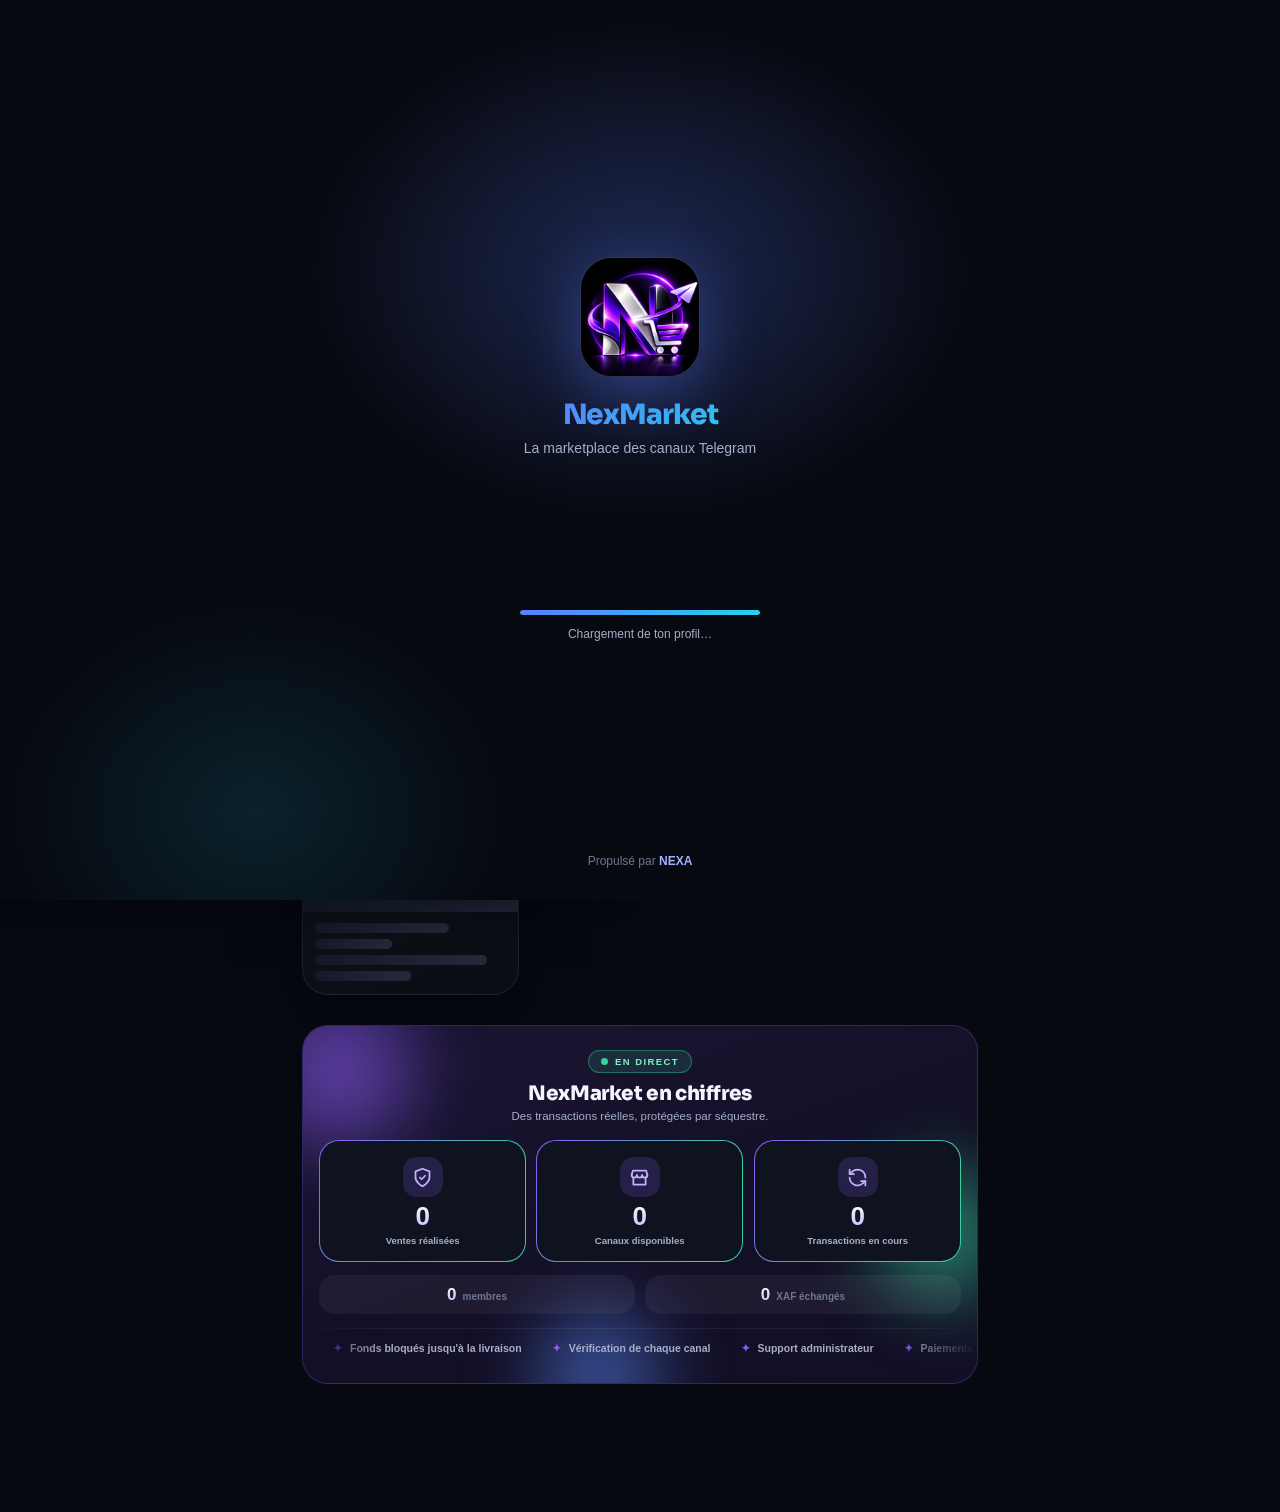
<file: index.html>
<!DOCTYPE html>
<html lang="fr">
<head>
    <meta charset="UTF-8">
    <meta name="referrer" content="no-referrer">

    <meta
        name="viewport"
        content="width=device-width, initial-scale=1.0, maximum-scale=1.0, user-scalable=no"
    >

    <meta name="theme-color" content="#08080c">
    <meta name="color-scheme" content="dark">

    <title>NexMarket</title>

    <meta
        name="description"
        content="NexMarket — La marketplace des canaux Telegram en Afrique."
    >

    <link rel="stylesheet" href="style.css?v=20261110-i18n">
    <link rel="stylesheet" href="theme-v2.css?v=1">
</head>

<body>

<!-- =========================================================
     SPLASH SCREEN
========================================================= -->

<div id="splashScreen" class="splash-screen">

    <div class="splash-content">

        <div class="splash-logo">
    <img src="logo.png" alt="NexMarket">
      </div>

        <h1>NexMarket</h1>

        <p>
            La marketplace des canaux Telegram
        </p>

        <div class="splash-user is-empty" id="splashUser">
            <div class="splash-avatar">
                <span id="splashAvatarLetter">N</span>
                <img id="splashAvatar" class="is-hidden" alt="">
            </div>
            <div class="splash-welcome">Bienvenue</div>
            <div class="splash-name" id="splashName"></div>
        </div>

        <div class="splash-progress" id="splashProgress">
            <span></span>
        </div>

        <div class="splash-status" id="splashStatus">Démarrage…</div>

    </div>

    <div class="splash-footer">
        Propulsé par <strong>NEXA</strong>
    </div>

</div>


<!-- =========================================================
     APPLICATION
========================================================= -->

<div id="app" class="app hidden">

    <!-- =====================================================
         HEADER
    ====================================================== -->

    <header class="top-header">

        <div class="header-left">

            <!-- Photo Telegram -->
            <button
                id="profileAvatarButton"
                class="profile-avatar-button"
                type="button"
                aria-label="Ouvrir le portefeuille"
            >

                <div class="avatar-wrapper">

                    <img
                        id="telegramAvatar"
                        class="telegram-avatar hidden"
                        src=""
                        alt="Profil Telegram"
                    >

                    <div
                        id="avatarLetter"
                        class="avatar-letter"
                    >
                        N
                    </div>

                    <span class="avatar-online"></span>

                </div>

            </button>

            <div class="header-title-area">

                <span class="header-small-text">
                    Bienvenue
                </span>

                <h1>
                    NexMarket
                </h1>

                <span
                    id="headerGreeting"
                    class="header-greeting"
                >
                    Marketplace Telegram
                </span>

            </div>

        </div>


        <div class="header-actions">

            <button
                id="headerSearchButton"
                class="icon-button"
                type="button"
                aria-label="Rechercher"
            >

                <svg
                    viewBox="0 0 24 24"
                    fill="none"
                    stroke="currentColor"
                    stroke-width="1.8"
                    stroke-linecap="round"
                    stroke-linejoin="round"
                >
                    <circle cx="11" cy="11" r="7"></circle>
                    <path d="m20 20-4-4"></path>
                </svg>

            </button>

        </div>

    </header>


    <!-- =====================================================
         MAIN
    ====================================================== -->

    <main
        id="pageContainer"
        class="page-container"
    >

        <!-- Les pages sont injectées par app.js -->

    </main>


    <!-- =====================================================
         FAQ
    ====================================================== -->

    <button
        id="faqButton"
        class="faq-floating-button"
        type="button"
        aria-label="Questions fréquentes"
        title="Questions fréquentes"
    >

        <span class="faq-icon">?</span>

    </button>


    <!-- =====================================================
         BOTTOM NAVIGATION
    ====================================================== -->

    <nav
        class="bottom-navigation"
        id="bottomNavigation"
        aria-label="Navigation principale"
    >

        <!-- ACCUEIL -->

        <button
            class="nav-item active"
            data-page="home"
            type="button"
        >

            <span class="nav-icon">

                <svg
                    viewBox="0 0 24 24"
                    fill="none"
                    stroke="currentColor"
                    stroke-width="1.8"
                    stroke-linecap="round"
                    stroke-linejoin="round"
                >

                    <path d="M3 10.5 12 3l9 7.5"></path>

                    <path d="M5.5 9.5V21h13V9.5"></path>

                    <path d="M9.5 21v-6h5v6"></path>

                </svg>

            </span>

            <span class="nav-label">
                Accueil
            </span>

        </button>


        <!-- ACHETER -->

        <button
            class="nav-item"
            data-page="buy"
            type="button"
        >

            <span class="nav-icon">

                <svg
                    viewBox="0 0 24 24"
                    fill="none"
                    stroke="currentColor"
                    stroke-width="1.8"
                    stroke-linecap="round"
                    stroke-linejoin="round"
                >

                    <path d="M6 7h12l1.2 13H4.8L6 7Z"></path>

                    <path d="M9 7a3 3 0 0 1 6 0"></path>

                    <path d="M9 11h.01"></path>
                    <path d="M15 11h.01"></path>

                </svg>

            </span>

            <span class="nav-label">
                Acheter
            </span>

        </button>


        <!-- VENDRE -->

        <button
            class="nav-item"
            data-page="sell"
            type="button"
        >

            <span class="nav-icon">

                <svg
                    viewBox="0 0 24 24"
                    fill="none"
                    stroke="currentColor"
                    stroke-width="1.8"
                    stroke-linecap="round"
                    stroke-linejoin="round"
                >

                    <path d="M12 19V5"></path>

                    <path d="m6.5 10.5 5.5-5.5 5.5 5.5"></path>

                    <path d="M5 19h14"></path>

                </svg>

            </span>

            <span class="nav-label">
                Vendre
            </span>

        </button>


        <!-- MESSAGES -->

        <button
            class="nav-item"
            data-page="messages"
            type="button"
        >

            <span class="nav-icon">

                <svg
                    viewBox="0 0 24 24"
                    fill="none"
                    stroke="currentColor"
                    stroke-width="1.8"
                    stroke-linecap="round"
                    stroke-linejoin="round"
                >

                    <path
                        d="M20 11.5a7.5 7.5 0 0 1-7.8 7.5 8.5 8.5 0 0 1-3.4-.7L4 20l1.4-4.2A7.3 7.3 0 0 1 4.5 12 7.5 7.5 0 0 1 12 4.5h.5A7.5 7.5 0 0 1 20 11.5Z"
                    ></path>

                    <path d="M8.5 12h.01"></path>
                    <path d="M12 12h.01"></path>
                    <path d="M15.5 12h.01"></path>

                </svg>

            </span>

            <span class="nav-label">
                Messages
            </span>

        </button>


        <!-- PROFIL -->

        <button
            class="nav-item"
            data-page="profile"
            type="button"
        >

            <span class="nav-icon">

                <svg
                    viewBox="0 0 24 24"
                    fill="none"
                    stroke="currentColor"
                    stroke-width="1.8"
                    stroke-linecap="round"
                    stroke-linejoin="round"
                >

                    <circle
                        cx="12"
                        cy="8"
                        r="3.5"
                    ></circle>

                    <path
                        d="M5 20a7 7 0 0 1 14 0"
                    ></path>

                </svg>

            </span>

            <span class="nav-label">
                Profil
            </span>

        </button>

    </nav>


    <!-- =====================================================
         TOAST
    ====================================================== -->

    <div
        id="toast"
        class="toast"
        role="status"
        aria-live="polite"
    >
        <div class="toast-icon"></div>

        <div class="toast-content">
            <strong id="toastTitle"></strong>
            <span id="toastMessage"></span>
        </div>
    </div>


    <!-- =====================================================
         MODAL
    ====================================================== -->

    <div
        id="modalContainer"
        class="modal-container hidden"
        aria-hidden="true"
    >

        <div
            id="modalOverlay"
            class="modal-overlay"
        ></div>

        <div
            id="modalContent"
            class="modal-content"
            role="dialog"
            aria-modal="true"
        >

            <button
                id="modalClose"
                class="modal-close"
                type="button"
                aria-label="Fermer"
            >

                <svg
                    viewBox="0 0 24 24"
                    fill="none"
                    stroke="currentColor"
                    stroke-width="1.8"
                    stroke-linecap="round"
                >

                    <path d="M6 6l12 12"></path>
                    <path d="M18 6 6 18"></path>

                </svg>

            </button>

            <div id="modalBody"></div>

        </div>

    </div>

</div>


<!-- =========================================================
     TELEGRAM WEB APP
========================================================= -->

<script src="https://telegram.org/js/telegram-web-app.js?v=20261105-dep"></script>

<!-- =========================================================
     APPLICATION JAVASCRIPT
========================================================= -->

<script src="i18n.js?v=20261110-i18n"></script>
<script src="app.js?v=20261110-i18n"></script>

</body>
</html>
</file>
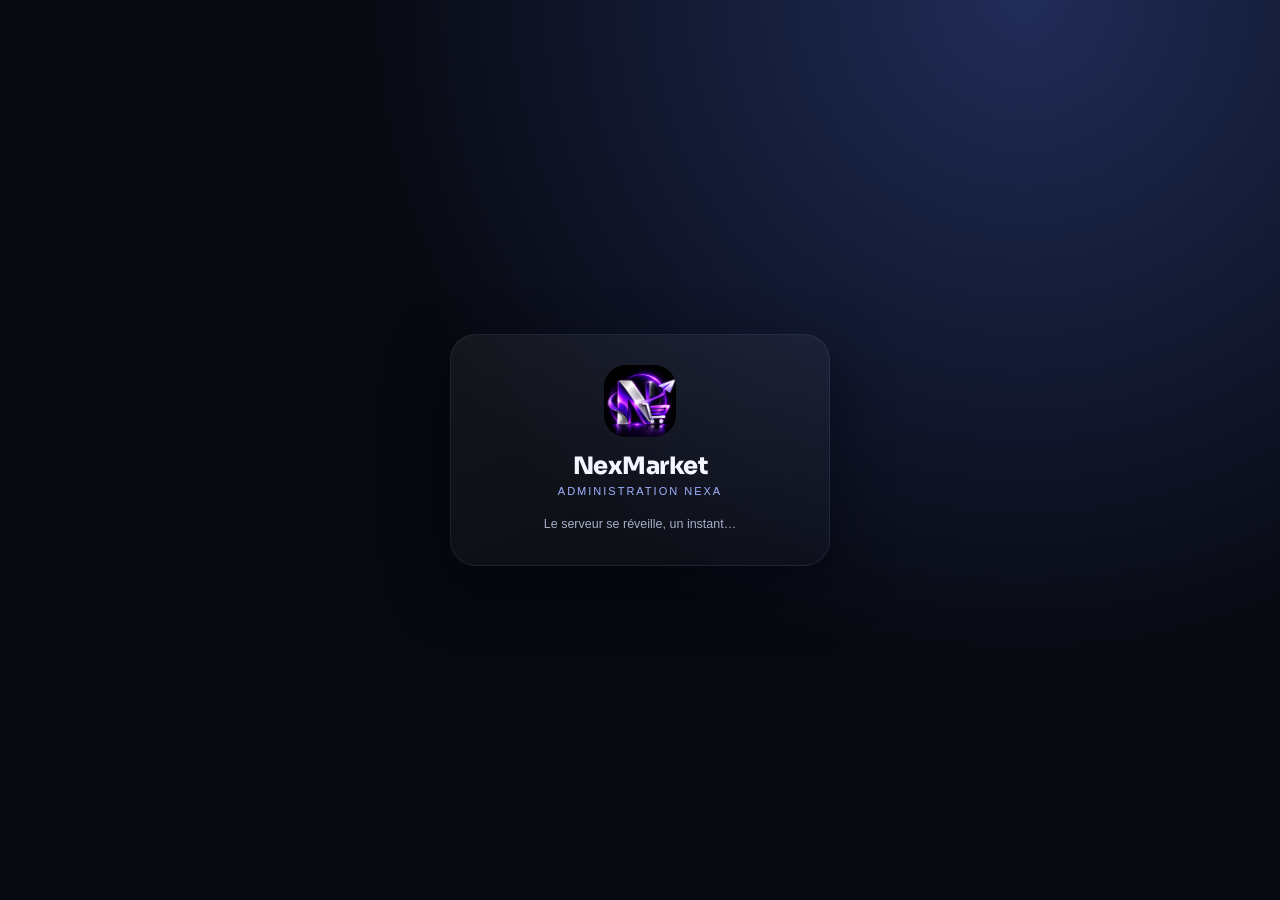
<file: admin/index.html>
<!DOCTYPE html>
<html lang="fr">
<head>
<meta charset="UTF-8">
<meta name="viewport" content="width=device-width, initial-scale=1, viewport-fit=cover">
<meta name="theme-color" content="#08080c">
<title>NexMarket Admin</title>
<link rel="stylesheet" href="panel.css?v=20261105-dep">
<link rel="stylesheet" href="theme-v2.css?v=1">
</head>
<body>

<!-- ===================== CONNEXION ===================== -->
<div id="authScreen" class="auth-screen">
  <div class="auth-box">
    <div class="auth-logo"><div class="logo-mark"><img src="../logo.png" alt="NexMarket"></div></div>
    <h1>NexMarket</h1>
    <p class="auth-subtitle">Administration NEXA</p>
    <div class="auth-status" id="authStatus">Vérification de la session…</div>
    <form id="authForm" class="auth-form hidden" autocomplete="off">
      <input id="authCode" type="password" placeholder="Code administrateur" autocomplete="off" required>
      <button id="authLoginButton" class="primary-button" type="submit">Se connecter</button>
      <p class="auth-hint">Ouvre cette page depuis la Mini App Telegram : le serveur contrôle ton compte.</p>
    </form>
  </div>
</div>

<!-- ===================== APPLICATION ===================== -->
<div id="adminApp" class="admin-app hidden">

  <div class="sidebar-backdrop" id="sidebarBackdrop"></div>

  <aside class="sidebar" id="sidebar">
    <div class="sidebar-header">
      <div class="brand">
        <div class="brand-logo">N</div>
        <div class="brand-text"><strong>NexMarket</strong><span>Administration</span></div>
      </div>
      <button id="closeSidebar" class="icon-button mobile-only" type="button" aria-label="Fermer">×</button>
    </div>

    <nav class="sidebar-nav">
      <button class="nav-item active" data-page="dashboard" type="button"><span class="nav-icon">⌂</span><span>Vue d'ensemble</span></button>
      <button class="nav-item" data-page="verifications" type="button"><span class="nav-icon">✓</span><span>Vérifications</span><span class="nav-badge" id="pendingListingsBadge">0</span></button>
      <button class="nav-item" data-page="transactions" type="button"><span class="nav-icon">↔</span><span>Transactions</span><span class="nav-badge" id="activeTransactionsBadge">0</span></button>
      <button class="nav-item" data-page="channels" type="button"><span class="nav-icon">▣</span><span>Canaux</span></button>
      <button class="nav-item" data-page="users" type="button"><span class="nav-icon">◉</span><span>Utilisateurs</span></button>
      <button class="nav-item" data-page="reports" type="button"><span class="nav-icon">!</span><span>Signalements</span><span class="nav-badge" id="reportsBadge">0</span></button>
      <button class="nav-item" data-page="messages" type="button"><span class="nav-icon">▱</span><span>Messages</span></button>
      <button class="nav-item" data-page="announcements" type="button"><span class="nav-icon">➤</span><span>Annonces</span></button>
      <button class="nav-item" data-page="deposits" type="button"><span class="nav-icon">↥</span><span>Dépôts</span></button>
      <button class="nav-item" data-page="gram" type="button"><span class="nav-icon">◇</span><span>GRAM</span><span class="nav-badge" id="gramBadge">0</span></button>
      <button class="nav-item" data-page="withdrawals" type="button"><span class="nav-icon">↧</span><span>Retraits à vérifier</span></button>
      <button class="nav-item" data-page="admins" type="button"><span class="nav-icon">◆</span><span>Administrateurs</span></button>
      <button class="nav-item" data-page="wallet" type="button"><span class="nav-icon">◈</span><span>Portefeuille NEXA</span></button>
    </nav>

    <div class="sidebar-footer">
      <div class="admin-profile">
        <div class="admin-avatar" id="adminAvatar">N</div>
        <div class="admin-profile-info"><strong id="adminName">Administrateur</strong><span>NEXA</span></div>
      </div>
      <button id="logoutButton" class="logout-button" type="button"><span>↪</span> Déconnexion</button>
    </div>
  </aside>

  <main class="main-content">
    <header class="topbar">
      <div class="topbar-left">
        <button id="openSidebar" class="icon-button mobile-only" type="button" aria-label="Menu">☰</button>
        <div>
          <h1 id="pageTitle">Vue d'ensemble</h1>
          <p id="pageSubtitle">Gestion de NexMarket</p>
        </div>
      </div>
      <div class="topbar-right">
        <button id="refreshButton" class="topbar-button" type="button" title="Actualiser">↻</button>
        <div class="live-status"><span class="status-dot"></span><span>En ligne</span></div>
      </div>
    </header>

    <section id="pageContainer" class="page-container">

      <!-- ============ VUE D'ENSEMBLE ============ -->
      <section class="admin-page active" data-section="dashboard">
        <div class="welcome-panel">
          <div>
            <span class="eyebrow">NEXA • NEXMARKET</span>
            <h2 id="welcomeTitle">Bonjour</h2>
            <p>Voici l'activité de la marketplace en temps réel.</p>
          </div>
        </div>

        <div class="stats-grid">
          <div class="stat-card"><div class="stat-icon">◉</div><div><strong id="statUsers">0</strong><span>Utilisateurs</span></div></div>
          <div class="stat-card"><div class="stat-icon">✓</div><div><strong id="statPendingListings">0</strong><span>Annonces à valider</span></div></div>
          <div class="stat-card"><div class="stat-icon">↔</div><div><strong id="statTransactions">0</strong><span>Transactions en cours</span></div></div>
          <div class="stat-card"><div class="stat-icon">◈</div><div><strong id="statRevenue">0</strong><span>Commissions (XAF)</span></div></div>
        </div>

        <div class="panel-grid">
          <div class="panel">
            <div class="panel-header"><h3>Annonces à valider</h3><button class="text-button" data-goto="verifications" type="button">Voir tout</button></div>
            <div class="cards-list" id="dashboardListings"></div>
          </div>
          <div class="panel">
            <div class="panel-header"><h3>Transactions récentes</h3><button class="text-button" data-goto="transactions" type="button">Voir tout</button></div>
            <div class="cards-list" id="dashboardTransactions"></div>
          </div>
        </div>
      </section>

      <!-- ============ VÉRIFICATIONS ============ -->
      <section class="admin-page" data-section="verifications">
        <div class="section-header">
          <div><h2>Annonces à valider</h2><p>Examine les photos de preuve puis approuve ou refuse.</p></div>
        </div>
        <div class="filter-bar"><input id="listingSearch" class="search-input" type="search" placeholder="Rechercher un canal, un vendeur…"></div>
        <div class="table-panel"><div class="table-wrapper"><table>
          <thead><tr><th>#</th><th>Canal</th><th>Vendeur</th><th>Prix</th><th>Abonnés</th><th>Preuves</th><th>Date</th><th></th></tr></thead>
          <tbody id="listingsTableBody"></tbody>
        </table></div></div>
      </section>

      <!-- ============ TRANSACTIONS ============ -->
      <section class="admin-page" data-section="transactions">
        <div class="section-header"><div><h2>Transactions</h2><p>Transferts de canaux, litiges et remboursements.</p></div></div>
        <div class="filter-bar">
          <input id="transactionSearch" class="search-input" type="search" placeholder="Référence, montant…">
          <select id="transactionStatusFilter" class="select-input">
            <option value="">Tous les statuts</option>
            <option value="waiting_admin">En attente d'un admin</option>
            <option value="transfer_started">Transfert en cours</option>
            <option value="protection_period">Période de protection</option>
            <option value="disputed">Litige</option>
            <option value="completed">Terminées</option>
            <option value="refunded">Remboursées</option>
            <option value="cancelled">Annulées</option>
          </select>
        </div>
        <div class="table-panel"><div class="table-wrapper"><table>
          <thead><tr><th>Référence</th><th>Statut</th><th>Montant</th><th>Vendeur reçoit</th><th>Date</th><th></th></tr></thead>
          <tbody id="transactionsTableBody"></tbody>
        </table></div></div>
      </section>

      <!-- ============ CANAUX ============ -->
      <section class="admin-page" data-section="channels">
        <div class="section-header"><div><h2>Canaux</h2><p>Tous les canaux enregistrés. Tu peux en supprimer.</p></div></div>
        <div class="filter-bar"><input id="channelSearch" class="search-input" type="search" placeholder="Rechercher un canal…"></div>
        <div class="table-panel"><div class="table-wrapper"><table>
          <thead><tr><th>Canal</th><th>Type</th><th>Abonnés</th><th>Statut</th><th>Bot admin</th><th></th></tr></thead>
          <tbody id="channelsTableBody"></tbody>
        </table></div></div>
      </section>

      <!-- ============ UTILISATEURS ============ -->
      <section class="admin-page" data-section="users">
        <div class="section-header"><div><h2>Utilisateurs</h2><p>Bloquer un compte ou le retirer de la marketplace.</p></div></div>
        <div class="filter-bar"><input id="userSearch" class="search-input" type="search" placeholder="Nom, @username, Nexa ID, Telegram ID…"></div>
        <div class="table-panel"><div class="table-wrapper"><table>
          <thead><tr><th>Utilisateur</th><th>Nexa ID</th><th>Telegram ID</th><th>Statut</th><th>Inscrit le</th><th></th></tr></thead>
          <tbody id="usersTableBody"></tbody>
        </table></div></div>
      </section>

      <!-- ============ SIGNALEMENTS ============ -->
      <section class="admin-page" data-section="reports">
        <div class="section-header"><div><h2>Signalements</h2><p>Clore un signalement ne rembourse personne : passe par la transaction.</p></div></div>
        <div class="cards-list" id="reportsList"></div>
      </section>

      <!-- ============ MESSAGES ============ -->
      <section class="admin-page" data-section="messages">
        <div class="section-header"><div><h2>Messages</h2><p>Dernières discussions des transactions.</p></div></div>
        <div class="cards-list" id="messagesList"></div>
      </section>

      <!-- ============ ANNONCES ============ -->
      <section class="admin-page" data-section="announcements">
        <div class="section-header"><div><h2>Envoyer une annonce</h2><p>Message envoyé par le bot Telegram aux utilisateurs.</p></div></div>
        <div class="panel announce-panel">
          <label class="field"><span>Message</span>
            <textarea id="announceText" rows="6" maxlength="3500" placeholder="Ex. : Nouvelle fonctionnalité disponible sur NexMarket…"></textarea>
          </label>
          <div class="announce-meta"><span id="announceCount">0 / 3500</span></div>
          <div class="announce-actions">
            <button id="announceTest" class="secondary-button" type="button">Envoyer un test (à moi)</button>
            <button id="announceSend" class="primary-button" type="button">Envoyer à tous</button>
          </div>
          <p class="auth-hint">Seuls les utilisateurs ayant déjà démarré le bot le reçoivent. Un récapitulatif t'est envoyé à la fin.</p>
        </div>
      </section>

      <!-- ============ DÉPÔTS ============ -->
      <section class="admin-page" data-section="deposits">
        <div class="section-header"><div><h2>Dépôts</h2><p>Un dépôt payé mais non crédité ? « Revérifier » montre la réponse de MoneyFusion ; « Créditer » ajoute le montant après vérification dans MoneyFusion.</p></div></div>
        <div class="filter-bar">
          <select id="depositStatusFilter" class="select-input">
            <option value="">Tous les statuts</option>
            <option value="pending">En attente</option>
            <option value="paid">Payés</option>
            <option value="failed">Échoués</option>
            <option value="expired">Expirés</option>
            <option value="amount_mismatch">Montant incohérent</option>
          </select>
        </div>
        <div class="table-panel"><div class="table-wrapper"><table>
          <thead><tr><th>Référence</th><th>Utilisateur</th><th>Montant</th><th>Statut</th><th>Date</th><th></th></tr></thead>
          <tbody id="depositsTableBody"></tbody>
        </table></div></div>
      </section>

      <!-- ============ GRAM (TON) ============ -->
      <section class="admin-page" data-section="gram">
        <div class="section-header"><div><h2>Paiements GRAM</h2><p>Envoyez vous-même les GRAM depuis votre portefeuille, puis saisissez le hash : le serveur le vérifie sur la blockchain.</p></div></div>
        <div id="gramInfo" class="muted" style="margin:0 0 12px"></div>
        <div class="table-panel"><div class="table-wrapper"><table>
          <thead><tr><th>Transaction</th><th>À faire</th><th>Envoyer à</th><th>Montant</th><th>Commission gardée</th><th></th></tr></thead>
          <tbody id="gramTableBody"></tbody>
        </table></div></div>
      </section>

      <!-- ============ RETRAITS ============ -->
      <section class="admin-page" data-section="withdrawals">
        <div class="section-header"><div><h2>Retraits en cours / à vérifier</h2><p>Les retraits avec jeton sont suivis automatiquement (« Revérifier » force la relecture). Sans jeton (statut inconnu) : vérifie dans MoneyFusion puis tranche.</p></div></div>
        <div class="table-panel"><div class="table-wrapper"><table>
          <thead><tr><th>Référence</th><th>Montant</th><th>Destination</th><th>Note</th><th>Date</th><th></th></tr></thead>
          <tbody id="withdrawalsTableBody"></tbody>
        </table></div></div>
      </section>

      <!-- ============ ADMINISTRATEURS ============ -->
      <section class="admin-page" data-section="admins">
        <div class="section-header"><div><h2>Administrateurs</h2><p>Comptes autorisés à gérer NexMarket.</p></div><button class="btn primary" data-act="add-admin" type="button">+ Ajouter un admin</button></div>
        <div class="cards-list" id="adminsList"></div>
      </section>

      <!-- ============ PORTEFEUILLE ============ -->
      <section class="admin-page" data-section="wallet">
        <div class="section-header"><div><h2>Portefeuille NEXA</h2><p>Commissions encaissées par la plateforme.</p></div></div>
        <div class="stats-grid" id="walletStats"></div>
      </section>

    </section>
  </main>
</div>

<!-- ===================== MODALE + TOAST ===================== -->
<div class="modal-overlay hidden" id="modalOverlay"></div>
<div class="admin-modal hidden" id="adminModal" role="dialog" aria-modal="true">
  <button class="modal-close" id="closeModal" type="button" aria-label="Fermer">×</button>
  <div id="modalContent"></div>
</div>
<div class="toast hidden" id="toast"><span id="toastMessage"></span></div>

<script src="https://telegram.org/js/telegram-web-app.js"></script>
<script src="panel.js?v=20261105-dep"></script>
</body>
</html>
</file>
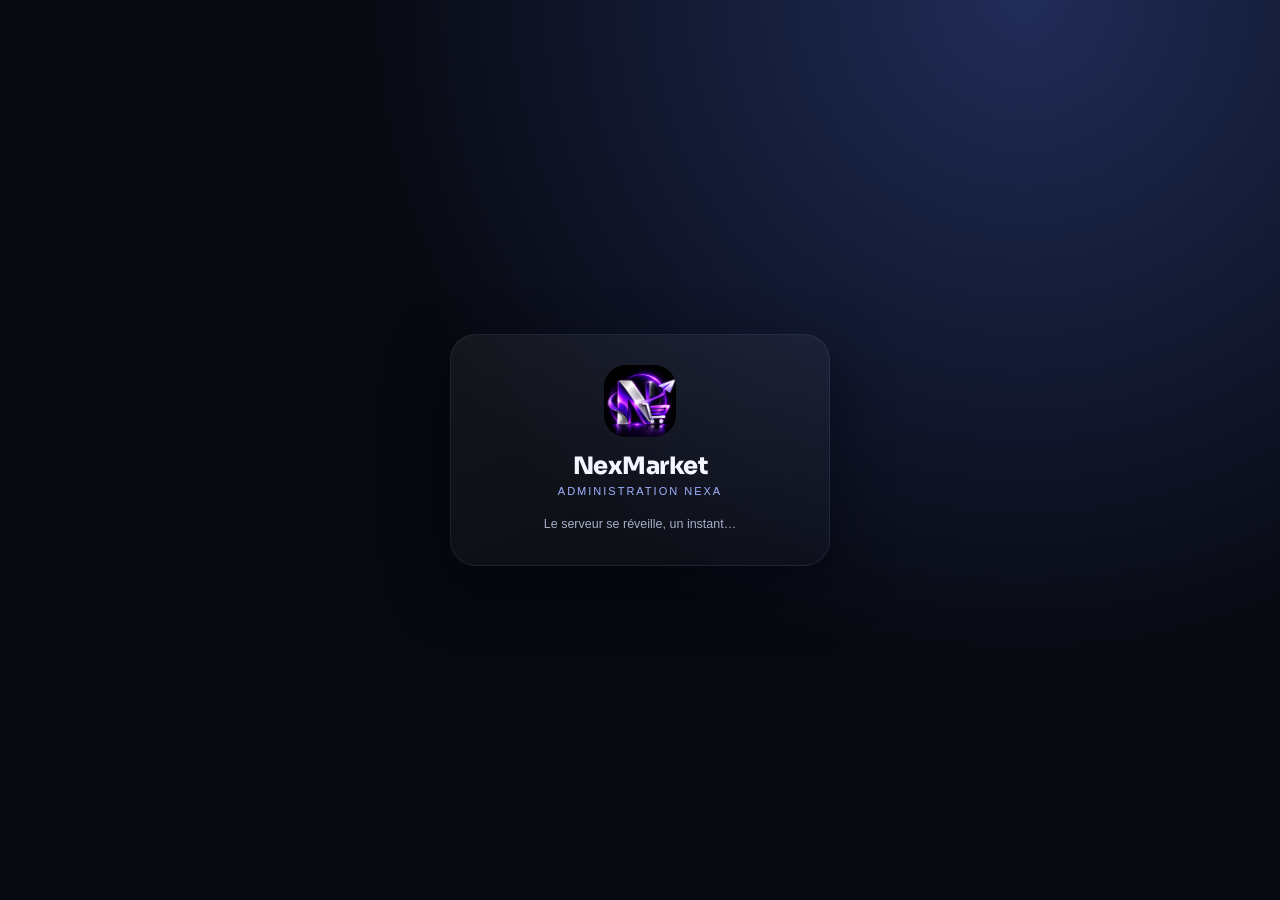
<file: admin/admin.html>
<!DOCTYPE html>
<html lang="fr">
<head>
<meta charset="UTF-8">
<meta http-equiv="refresh" content="0; url=index.html">
<title>NexMarket — Administration</title>
</head>
<body>
<script>location.replace('index.html');</script>
</body>
</html>
</file>
<file: style.css>
/* =========================================================
   NEXMARKET — STYLE.CSS
   Version alignée sur les classes réellement utilisées
   par app.js
   ========================================================= */

:root{
  --bg:#07070b;
  --bg-soft:#0d0d13;
  --surface:#111118;
  --surface-2:#171720;
  --surface-3:#20202b;
  --text:#fff;
  --text-soft:#aaaab7;
  --text-muted:#6f6f7c;
  --purple:#8b5cf6;
  --purple-light:#b59cff;
  --purple-dark:#6735c7;
  --pink:#ec4899;
  --success:#35d39a;
  --warning:#f5b942;
  --danger:#ff5d73;
  --border:rgba(255,255,255,.08);
  --border-active:rgba(139,92,246,.45);
  --nav-height:76px;
  --radius:20px;
  --shadow:0 18px 55px rgba(0,0,0,.38);
  --transition:180ms cubic-bezier(.2,.8,.2,1);
}

*{box-sizing:border-box;margin:0;padding:0;-webkit-tap-highlight-color:transparent}
html{background:var(--bg);color-scheme:dark}
body{
  min-height:100vh;
  overflow-x:hidden;
  background:
    radial-gradient(circle at 50% -10%,rgba(139,92,246,.13),transparent 34%),
    var(--bg);
  color:var(--text);
  font-family:Inter,-apple-system,BlinkMacSystemFont,"Segoe UI",Roboto,Arial,sans-serif;
  -webkit-font-smoothing:antialiased;
}
button,input,textarea,select{font:inherit}
button{border:0;outline:0;color:inherit;cursor:pointer}
button:focus-visible,input:focus-visible,select:focus-visible,textarea:focus-visible{
  outline:2px solid var(--purple-light);outline-offset:2px
}
img{max-width:100%;display:block}
a{color:inherit;text-decoration:none}
svg{display:block;width:20px;height:20px;max-width:100%;flex:0 0 auto}
.hidden{display:none!important}

::-webkit-scrollbar{width:4px;height:4px}
::-webkit-scrollbar-thumb{background:#292933;border-radius:20px}

/* APP / SPLASH */
.app{min-height:100vh;opacity:1}
.app.hidden{display:none!important}

.splash-screen{
  position:fixed;inset:0;z-index:99999;
  display:flex;align-items:center;justify-content:center;
  min-height:100vh;
  background:radial-gradient(circle at 50% 35%,rgba(139,92,246,.18),transparent 30%),#08080c;
  opacity:1;visibility:visible;pointer-events:auto;
  transition:opacity .5s ease,visibility .5s ease;
}
.splash-screen.hidden,.splash-screen.hide{
  opacity:0;visibility:hidden;pointer-events:none;
}
.splash-content{text-align:center;animation:splashEnter .7s ease both}
.splash-logo{
  width:120px;height:120px;margin:0 auto 20px;
  display:flex;align-items:center;justify-content:center;
  overflow:hidden;border-radius:28px;
  background:linear-gradient(145deg,#9b6cff,#6a35d8);
  box-shadow:0 0 30px rgba(139,92,246,.35),0 20px 60px rgba(0,0,0,.45);
}
.splash-logo img{width:100%;height:100%;object-fit:contain}
.splash-content h1{font-size:28px;font-weight:800;letter-spacing:-.7px}
.splash-content p{margin-top:8px;color:var(--text-soft);font-size:14px}
.splash-loader{display:flex;gap:6px;justify-content:center;margin-top:28px}
.splash-loader span{
  width:6px;height:6px;border-radius:50%;background:var(--purple-light);
  animation:loaderPulse 1.2s infinite ease-in-out
}
.splash-loader span:nth-child(2){animation-delay:.15s}
.splash-loader span:nth-child(3){animation-delay:.3s}
.splash-footer{
  position:absolute;bottom:32px;color:var(--text-muted);font-size:12px
}
.splash-footer strong{color:var(--purple-light)}

/* HEADER */
.top-header{
  position:sticky;top:0;z-index:100;
  display:flex;align-items:center;justify-content:space-between;
  padding:max(14px,env(safe-area-inset-top)) 18px 12px;
  background:linear-gradient(to bottom,rgba(8,8,12,.98),rgba(8,8,12,.88),transparent);
  backdrop-filter:blur(14px);-webkit-backdrop-filter:blur(14px)
}
.header-left{min-width:0;display:flex;align-items:center;gap:12px}
.profile-avatar-button,.header-search-button,.icon-button{
  width:42px;height:42px;min-width:42px;min-height:42px;
  display:flex;align-items:center;justify-content:center;
  border-radius:50%;background:rgba(255,255,255,.055);
  border:1px solid var(--border);padding:0
}
.profile-avatar-button{background:transparent;border:0}
.profile-avatar-button:active,.icon-button:active,.header-search-button:active{transform:scale(.92)}
.avatar-wrapper{position:relative;width:44px;height:44px}
.telegram-avatar,.avatar-letter{width:44px;height:44px;border-radius:50%}
.telegram-avatar{object-fit:cover;border:1px solid rgba(255,255,255,.1)}
.avatar-letter{
  display:flex;align-items:center;justify-content:center;
  background:linear-gradient(145deg,var(--purple),#5424a8);
  font-size:18px;font-weight:800
}
.avatar-online{
  position:absolute;right:0;bottom:1px;width:10px;height:10px;
  border-radius:50%;background:var(--success);border:2px solid var(--bg)
}
.header-title-area{min-width:0;display:flex;flex-direction:column}
.header-small-text{color:var(--text-muted);font-size:10px}
.header-title-area h1{margin-top:2px;font-size:17px;font-weight:800}
.header-greeting{
  margin-top:2px;max-width:190px;overflow:hidden;white-space:nowrap;
  text-overflow:ellipsis;color:var(--text-soft);font-size:11px
}
.header-actions{display:flex;align-items:center;gap:8px}

/* MAIN */
.page-container{
  width:100%;max-width:720px;min-height:calc(100vh - var(--nav-height));
  margin:auto;padding:8px 16px calc(var(--nav-height) + 32px + env(safe-area-inset-bottom))
}
.page-enter{animation:pageEnter .28s ease both}
.section{margin-top:20px}
.section-header{
  display:flex;align-items:center;justify-content:space-between;
  gap:12px;margin:22px 0 12px
}
.section-header h2,.section-header h3{font-size:18px;letter-spacing:-.3px}
.section-kicker{
  display:block;margin-bottom:5px;color:var(--purple-light);
  font-size:9px;font-weight:800;letter-spacing:.8px
}
.text-button{
  display:inline-flex;align-items:center;gap:5px;
  background:transparent;color:var(--purple-light);font-size:11px;font-weight:700
}

/* PAGE HEADINGS */
.page-heading{padding:14px 2px 18px}
.page-heading h1{font-size:28px;letter-spacing:-.8px}
.page-heading p{margin-top:7px;color:var(--text-soft);font-size:12px;line-height:1.5}

/* HOME */
.home-page{animation:pageEnter .28s ease both}
.home-hero{
  position:relative;overflow:hidden;padding:24px;border-radius:28px;
  background:
    radial-gradient(circle at 100% 0%,rgba(236,72,153,.15),transparent 38%),
    radial-gradient(circle at 0% 100%,rgba(139,92,246,.22),transparent 48%),
    var(--surface);
  border:1px solid var(--border);box-shadow:var(--shadow)
}
.home-hero:after{
  content:"";position:absolute;width:220px;height:220px;right:-120px;top:-120px;
  border-radius:50%;background:rgba(139,92,246,.12);filter:blur(5px)
}
.hero-copy{position:relative;z-index:1}
.hero-eyebrow{
  display:inline-flex;padding:7px 10px;border-radius:999px;
  background:rgba(139,92,246,.1);border:1px solid rgba(139,92,246,.2);
  color:var(--purple-light);font-size:10px;font-weight:800
}
.hero-copy h1{
  margin-top:16px;max-width:570px;font-size:30px;line-height:1.08;
  letter-spacing:-1px
}
.hero-copy h1 span{display:block;color:var(--purple-light)}
.hero-copy p{
  max-width:520px;margin-top:10px;color:var(--text-soft);
  font-size:13px;line-height:1.55
}
.hero-actions{display:grid;grid-template-columns:1fr 1fr;gap:10px;margin-top:22px;position:relative;z-index:2}

/* BUTTONS — classes utilisées par app.js */
.primary-action,.secondary-action{
  min-height:50px;padding:12px 16px;border-radius:16px;
  display:flex;align-items:center;justify-content:center;gap:8px;
  font-size:12px;font-weight:750;transition:var(--transition)
}
.primary-action{
  color:#fff;
  background:linear-gradient(135deg,var(--purple),var(--purple-dark));
  box-shadow:0 10px 28px rgba(139,92,246,.2)
}
.secondary-action{
  color:var(--text-soft);
  background:rgba(255,255,255,.055);
  border:1px solid var(--border)
}
.primary-action:hover{filter:brightness(1.1)}
.primary-action:active,.secondary-action:active{
  transform:scale(.965)
}
.primary-action svg,.secondary-action svg{width:18px;height:18px}

/* LISTINGS */
.listing-feed{display:flex;flex-direction:column;gap:12px}
.channel-listing{
  display:flex;gap:13px;padding:13px;border-radius:22px;
  background:var(--surface);border:1px solid var(--border);
  box-shadow:0 8px 28px rgba(0,0,0,.18);
  transition:var(--transition)
}
.channel-listing:active{transform:scale(.985);border-color:var(--border-active)}
.listing-main{display:flex;gap:13px;min-width:0;width:100%}
.listing-image{
  width:86px;height:86px;flex:0 0 86px;overflow:hidden;
  border-radius:18px;background:linear-gradient(145deg,#22222d,#111118);
  border:1px solid rgba(255,255,255,.06)
}
.listing-image img{width:100%;height:100%;object-fit:cover}
.listing-image-placeholder{
  width:100%;height:100%;display:flex;align-items:center;justify-content:center;
  color:var(--purple-light);background:rgba(139,92,246,.08)
}
.listing-content{min-width:0;flex:1}
.listing-top{display:flex;align-items:flex-start;justify-content:space-between;gap:8px}
.listing-category{
  display:inline-flex;padding:4px 7px;border-radius:999px;
  background:rgba(139,92,246,.09);color:var(--purple-light);
  font-size:8px;font-weight:750
}
.listing-content h3{margin-top:5px;font-size:14px;white-space:nowrap;overflow:hidden;text-overflow:ellipsis}
.listing-username{display:block;margin-top:3px;color:var(--text-muted);font-size:9px}
.favorite-button{
  width:34px;height:34px;flex:0 0 34px;display:flex;
  align-items:center;justify-content:center;border-radius:50%;
  background:rgba(255,255,255,.05);color:var(--text-muted)
}
.favorite-button.active{color:#ff6caa;background:rgba(236,72,153,.1)}
.listing-description{
  margin-top:8px;color:var(--text-soft);font-size:10px;line-height:1.45;
  display:-webkit-box;-webkit-box-orient:vertical;-webkit-line-clamp:2;overflow:hidden
}
.listing-meta{display:flex;flex-wrap:wrap;gap:7px;margin-top:9px;color:var(--text-muted);font-size:9px}
.listing-meta span{display:inline-flex;align-items:center;gap:4px}
.listing-meta svg{width:13px;height:13px}
.listing-bottom{
  display:flex;align-items:center;justify-content:space-between;gap:10px;margin-top:10px
}
.listing-price{font-size:13px;color:var(--text);font-weight:800}
.listing-view-button{
  min-height:34px;padding:8px 11px;border-radius:11px;
  background:rgba(139,92,246,.12);color:var(--purple-light);
  font-size:10px;font-weight:750
}

/* BUY / SEARCH */
.search-box{
  width:100%;min-height:50px;display:flex;align-items:center;gap:10px;
  padding:0 15px;border-radius:17px;background:var(--surface);
  border:1px solid var(--border)
}
.search-box:focus-within{border-color:var(--border-active);box-shadow:0 0 25px rgba(139,92,246,.08)}
.search-icon{display:flex;color:var(--text-muted)}
.search-box input{
  width:100%;background:transparent;border:0;outline:0;color:var(--text);font-size:13px
}
.search-box input::placeholder{color:var(--text-muted)}
.filter-row{
  display:flex;gap:8px;overflow-x:auto;padding:10px 0 4px;scrollbar-width:none
}
.filter-row::-webkit-scrollbar{display:none}
.filter-button,.filter-chip{
  flex:0 0 auto;display:inline-flex;align-items:center;gap:6px;
  padding:9px 12px;border-radius:999px;background:var(--surface);
  border:1px solid var(--border);color:var(--text-soft);font-size:10px;font-weight:650
}
.filter-button{color:var(--purple-light)}
.filter-chip.active{background:rgba(139,92,246,.14);border-color:rgba(139,92,246,.35);color:var(--purple-light)}
.listing-count{margin:12px 2px;color:var(--text-muted);font-size:10px}

/* WALLET */
.wallet-balance-panel{
  position:relative;overflow:hidden;padding:24px;border-radius:28px;
  background:
    radial-gradient(circle at 100% 0%,rgba(236,72,153,.14),transparent 40%),
    radial-gradient(circle at 0% 100%,rgba(139,92,246,.2),transparent 48%),
    var(--surface);
  border:1px solid var(--border);box-shadow:var(--shadow)
}
.wallet-balance-panel>span{color:var(--text-muted);font-size:11px}
.wallet-balance-panel>strong{display:block;margin-top:7px;font-size:34px;letter-spacing:-1px}
.wallet-id{
  display:flex;align-items:center;gap:8px;margin-top:18px;
  color:var(--text-muted);font-size:9px
}
.wallet-id b{color:var(--text-soft);font-size:10px}
.wallet-page .wallet-actions{display:grid;grid-template-columns:1fr 1fr;gap:10px;margin-top:12px}
.wallet-stats{
  display:grid;grid-template-columns:1fr 1fr;gap:10px;margin-top:12px
}
.wallet-stats>div{
  padding:15px;border-radius:17px;background:var(--surface);
  border:1px solid var(--border)
}
.wallet-stats span{display:block;color:var(--text-muted);font-size:9px}
.wallet-stats strong{display:block;margin-top:6px;font-size:13px}
.wallet-info{
  display:flex;gap:11px;margin-top:12px;padding:15px;border-radius:17px;
  background:rgba(139,92,246,.07);border:1px solid rgba(139,92,246,.16);
  color:var(--purple-light)
}
.wallet-info>div{min-width:0}
.wallet-info strong{font-size:11px}
.wallet-info p{margin-top:4px;color:var(--text-muted);font-size:9px;line-height:1.45}

/* SELL */
.sell-page,.buy-page,.profile-page,.search-page{animation:pageEnter .28s ease both}
.sell-card{
  padding:18px;border-radius:22px;background:var(--surface);
  border:1px solid var(--border);box-shadow:var(--shadow)
}
.sell-card h2{font-size:17px}
.sell-card>p{margin-top:6px;color:var(--text-muted);font-size:10px}
.form-group{margin-top:14px}
.form-label{display:block;margin-bottom:7px;color:var(--text-soft);font-size:10px;font-weight:650}
.form-input,.form-select,.form-textarea,
.sell-page input,.sell-page select,.sell-page textarea{
  width:100%;padding:13px 14px;border-radius:15px;
  border:1px solid var(--border);outline:0;background:var(--surface-2);
  color:var(--text);font-size:12px
}
.form-input:focus,.form-select:focus,.form-textarea:focus,
.sell-page input:focus,.sell-page select:focus,.sell-page textarea:focus{
  border-color:var(--border-active);box-shadow:0 0 22px rgba(139,92,246,.08)
}
.form-textarea,.sell-page textarea{min-height:110px;resize:vertical}
.form-input::placeholder,.form-textarea::placeholder{color:var(--text-muted)}
.form-hint{margin-top:5px;color:var(--text-muted);font-size:9px}
.sell-submit{margin-top:18px}

/* PROFILE */
.profile-header{
  display:flex;flex-direction:column;align-items:center;text-align:center;padding:22px 8px
}
.profile-large-avatar{
  width:88px;height:88px;border-radius:50%;overflow:hidden;
  display:flex;align-items:center;justify-content:center;
  background:linear-gradient(145deg,var(--purple),#5424a8);
  border:3px solid rgba(139,92,246,.18);box-shadow:0 0 30px rgba(139,92,246,.18)
}
.profile-large-avatar img{width:100%;height:100%;object-fit:cover}
.profile-large-avatar span{font-size:30px;font-weight:800}
.profile-name{margin-top:13px;font-size:20px;font-weight:800}
.profile-username{margin-top:4px;color:var(--text-muted);font-size:11px}
.profile-id{margin-top:9px;padding:6px 10px;border-radius:999px;background:rgba(255,255,255,.045);color:var(--text-muted);font-size:9px}
.profile-menu{display:flex;flex-direction:column;gap:8px}
.profile-menu-item{
  width:100%;display:flex;align-items:center;gap:12px;padding:13px;
  border-radius:17px;background:var(--surface);border:1px solid var(--border);text-align:left
}
.profile-menu-item:active{transform:scale(.985);background:rgba(139,92,246,.07)}
.profile-menu-icon{
  width:39px;height:39px;display:flex;align-items:center;justify-content:center;
  flex:0 0 auto;border-radius:13px;background:rgba(255,255,255,.045);color:var(--text-soft)
}
.profile-menu-text{min-width:0;flex:1}
.profile-menu-title{font-size:12px;font-weight:700}
.profile-menu-description{margin-top:3px;color:var(--text-muted);font-size:9px}
.profile-menu-arrow{color:var(--text-muted)}
.version-item{user-select:none}

/* EMPTY / LOADING */
.loading-state{
  min-height:220px;display:flex;flex-direction:column;
  align-items:center;justify-content:center;gap:12px;color:var(--text-muted);font-size:11px
}
.loading-spinner{
  width:30px;height:30px;border-radius:50%;
  border:2px solid rgba(255,255,255,.08);border-top-color:var(--purple-light);
  animation:spinner .75s linear infinite
}
.empty-state{
  display:flex;flex-direction:column;align-items:center;text-align:center;padding:42px 20px
}
.empty-state-icon{
  width:64px;height:64px;border-radius:22px;display:flex;
  align-items:center;justify-content:center;color:var(--purple-light);
  background:rgba(139,92,246,.08)
}
.empty-state h3{margin-top:14px;font-size:15px}
.empty-state p{max-width:280px;margin-top:6px;color:var(--text-muted);font-size:11px;line-height:1.5}

/* MODAL */
.modal-container{
  position:fixed;inset:0;z-index:5000;display:flex;align-items:flex-end;justify-content:center
}
.modal-container.hidden{display:none}
.modal-overlay{position:absolute;inset:0;background:rgba(0,0,0,.72);backdrop-filter:blur(7px)}
.modal-content{
  position:relative;z-index:1;width:100%;max-width:650px;max-height:90vh;overflow-y:auto;
  padding:22px 18px calc(22px + env(safe-area-inset-bottom));
  border-radius:28px 28px 0 0;background:linear-gradient(#171720,#0e0e14);
  border-top:1px solid rgba(255,255,255,.09);box-shadow:0 -20px 60px rgba(0,0,0,.45);
  animation:modalUp .28s ease both
}
.modal-close{
  position:absolute;right:14px;top:14px;width:36px;height:36px;
  display:flex;align-items:center;justify-content:center;border-radius:50%;
  background:rgba(255,255,255,.06);color:var(--text-soft)
}
.modal-header-content h2{font-size:20px;margin-top:4px}
.modal-actions{display:grid;grid-template-columns:1fr 1fr;gap:10px;margin-top:18px}
.filter-form{display:grid;gap:12px;margin-top:18px}
.filter-form label{display:grid;gap:7px;color:var(--text-soft);font-size:10px}
.filter-form select,.filter-form input{
  width:100%;padding:12px;border-radius:14px;border:1px solid var(--border);
  background:var(--surface-2);color:var(--text)
}

/* LISTING DETAIL */
.listing-detail{padding-top:8px}
.detail-image{
  width:100%;height:220px;border-radius:20px;overflow:hidden;background:var(--surface-2)
}
.detail-image img{width:100%;height:100%;object-fit:cover}
.detail-image-placeholder{
  width:100%;height:100%;display:flex;align-items:center;justify-content:center;color:var(--purple-light)
}
.detail-header{display:flex;justify-content:space-between;gap:10px;margin-top:17px}
.detail-header h2{margin-top:6px;font-size:21px}
.detail-price{margin-top:15px;font-size:26px;font-weight:800;color:var(--purple-light)}
.detail-stats{
  display:grid;grid-template-columns:repeat(3,1fr);gap:8px;margin-top:16px
}
.detail-stats>div{
  padding:12px;border-radius:15px;background:rgba(255,255,255,.045);border:1px solid var(--border)
}
.detail-stats strong{display:block;font-size:12px}
.detail-stats span{display:block;margin-top:4px;color:var(--text-muted);font-size:9px}
.detail-description{margin-top:16px;color:var(--text-soft);font-size:11px;line-height:1.55}

/* NAVIGATION */
.bottom-navigation{
  position:fixed;left:0;right:0;bottom:0;z-index:200;
  height:calc(var(--nav-height) + env(safe-area-inset-bottom));
  display:grid;grid-template-columns:repeat(5,minmax(0,1fr));align-items:start;
  padding:8px 8px env(safe-area-inset-bottom);
  background:rgba(10,10,15,.94);border-top:1px solid rgba(255,255,255,.06);
  backdrop-filter:blur(20px);-webkit-backdrop-filter:blur(20px)
}
.nav-item{
  position:relative;height:60px;display:flex;flex-direction:column;
  align-items:center;justify-content:center;gap:5px;background:transparent;
  color:var(--text-muted);transition:var(--transition)
}
.nav-item:before{
  content:"";position:absolute;top:0;width:28px;height:2px;border-radius:999px;
  background:linear-gradient(90deg,var(--purple),var(--pink));opacity:0;transition:var(--transition)
}
.nav-item.active{color:var(--purple-light)}
.nav-item.active:before{opacity:1}
.nav-item:active{transform:scale(.91)}
.nav-icon{
  width:27px;height:27px;display:flex;align-items:center;justify-content:center;
  border-radius:11px
}
.nav-item.active .nav-icon{background:rgba(139,92,246,.11);box-shadow:0 0 20px rgba(139,92,246,.08)}
.nav-label{font-size:9px;font-weight:650}

/* TOAST */
.toast{
  position:fixed;left:50%;bottom:calc(var(--nav-height) + 24px + env(safe-area-inset-bottom));
  z-index:6000;width:min(calc(100% - 32px),390px);
  display:flex;align-items:center;gap:10px;padding:12px 14px;border-radius:17px;
  background:rgba(25,25,33,.97);border:1px solid rgba(255,255,255,.08);
  box-shadow:0 18px 50px rgba(0,0,0,.4);
  transform:translate(-50%,30px);opacity:0;pointer-events:none;
  transition:opacity .25s ease,transform .25s ease
}
.toast.show{opacity:1;transform:translate(-50%,0)}
.toast-icon{width:8px;height:8px;flex:0 0 auto;border-radius:50%;background:var(--purple-light)}
.toast-content{display:flex;flex-direction:column;gap:2px}
.toast-content strong{font-size:11px}
.toast-content span{color:var(--text-soft);font-size:10px;line-height:1.35}

/* FAQ */
.faq-floating-button{
  position:fixed;right:16px;
  bottom:calc(var(--nav-height) + 16px + env(safe-area-inset-bottom));
  z-index:150;width:44px;height:44px;border-radius:50%;
  display:flex;align-items:center;justify-content:center;
  background:rgba(22,22,31,.94);border:1px solid rgba(139,92,246,.32);
  color:var(--purple-light);box-shadow:0 8px 30px rgba(0,0,0,.35)
}

/* RESPONSIVE */
@media(min-width:700px){
  .top-header{padding-left:24px;padding-right:24px}
  .page-container{padding-left:22px;padding-right:22px}
  .bottom-navigation{
    left:50%;right:auto;width:min(720px,100%);transform:translateX(-50%);
    border-left:1px solid rgba(255,255,255,.06);
    border-right:1px solid rgba(255,255,255,.06);border-radius:22px 22px 0 0
  }
  .home-hero{padding:30px}
  .hero-copy h1{font-size:36px}
}
@media(max-width:520px){
  .hero-actions{grid-template-columns:1fr}
  .listing-image{width:74px;height:74px;flex-basis:74px}
}
@media(max-width:360px){
  .page-container{padding-left:12px;padding-right:12px}
  .home-hero{padding:18px}
  .hero-copy h1{font-size:26px}
  .wallet-balance-panel>strong{font-size:28px}
  .nav-label{font-size:8px}
}
@media(prefers-reduced-motion:reduce){
  *,*::before,*::after{animation-duration:.01ms!important;animation-iteration-count:1!important;transition-duration:.01ms!important}
}

/* ANIMATIONS */
@keyframes splashEnter{
  from{opacity:0;transform:translateY(14px) scale(.97)}
  to{opacity:1;transform:translateY(0) scale(1)}
}
@keyframes loaderPulse{
  0%,80%,100%{opacity:.25;transform:scale(.75)}
  40%{opacity:1;transform:scale(1)}
}
@keyframes pageEnter{
  from{opacity:0;transform:translateY(8px)}
  to{opacity:1;transform:translateY(0)}
}
@keyframes modalUp{
  from{opacity:0;transform:translateY(30px)}
  to{opacity:1;transform:translateY(0)}
}
@keyframes spinner{to{transform:rotate(360deg)}}


/* =========================================================
   NEXMARKET — CORRECTION PROFIL + VENTE
   ========================================================= */

/* ---------- ESPACEMENT DES PAGES ---------- */

.page-heading {
    padding-top: 22px;
}

/* ---------- PROFIL ---------- */

.profile-page {
    width: 100%;
    animation: pageEnter .28s ease both;
}

.profile-header {
    display: flex;
    align-items: center;
    justify-content: flex-start;
    gap: 16px;
    padding: 22px 4px 18px;
    text-align: left;
}

.profile-avatar-large {
    width: 76px;
    height: 76px;
    min-width: 76px;
    border-radius: 50%;
    overflow: hidden;

    display: flex;
    align-items: center;
    justify-content: center;

    background: linear-gradient(
        145deg,
        #8b5cf6,
        #5b21b6
    );

    border: 2px solid rgba(139, 92, 246, .35);

    box-shadow:
        0 0 25px rgba(139, 92, 246, .18);
}

.profile-avatar-large img {
    width: 100%;
    height: 100%;
    object-fit: cover;
}

.profile-avatar-large span {
    font-size: 26px;
    font-weight: 800;
    color: white;
}

.profile-header h1 {
    margin-top: 4px;
    font-size: 27px;
    line-height: 1.1;
    letter-spacing: -.7px;
}

.profile-header p {
    margin-top: 5px;
    color: var(--text-muted);
    font-size: 11px;
}


/* ---------- PORTEFEUILLE PROFIL ---------- */

.profile-wallet {
    width: 100%;

    display: flex;
    align-items: center;
    gap: 12px;

    padding: 16px;

    border-radius: 18px;

    background:
        radial-gradient(
            circle at 100% 0%,
            rgba(139, 92, 246, .14),
            transparent 40%
        ),
        var(--surface);

    border: 1px solid var(--border);

    box-shadow:
        0 10px 30px rgba(0, 0, 0, .2);
}

.profile-wallet > svg {
    width: 23px;
    height: 23px;
    color: var(--purple-light);
}

.profile-wallet > div {
    min-width: 0;
    flex: 1;
}

.profile-wallet > div span {
    display: block;
    color: var(--text-muted);
    font-size: 9px;
}

.profile-wallet > div strong {
    display: block;
    margin-top: 4px;

    color: white;
    font-size: 16px;
    font-weight: 800;
}

.profile-wallet .text-button {
    flex: 0 0 auto;
}


/* ---------- MENU PROFIL ---------- */

.profile-menu {
    display: flex;
    flex-direction: column;
    gap: 9px;
    margin-top: 13px;
}

.profile-menu > button {
    width: 100%;
    min-height: 61px;

    display: flex;
    align-items: center;
    gap: 12px;

    padding: 12px 14px;

    border-radius: 17px;

    background:
        linear-gradient(
            135deg,
            rgba(255,255,255,.045),
            rgba(255,255,255,.025)
        );

    border: 1px solid var(--border);

    color: var(--text);

    text-align: left;

    transition:
        transform .18s ease,
        background .18s ease,
        border-color .18s ease;
}

.profile-menu > button:hover {
    background: rgba(139, 92, 246, .08);
    border-color: rgba(139, 92, 246, .22);
}

.profile-menu > button:active {
    transform: scale(.98);
}

.profile-menu > button > svg:first-child {
    width: 20px;
    height: 20px;

    color: var(--purple-light);

    flex: 0 0 auto;
}

.profile-menu > button > span {
    flex: 1;

    font-size: 12px;
    font-weight: 650;
}

.profile-menu > button > svg:last-child {
    width: 17px;
    height: 17px;

    color: var(--text-muted);

    flex: 0 0 auto;
}


/* ---------- VERSION PROFIL ---------- */

.profile-page .version-item {
    margin-top: 8px;
}


/* =========================================================
   PAGE VENDRE
   ========================================================= */

.sell-page {
    width: 100%;
    padding-bottom: 25px;
}

.sell-page .page-heading {
    padding-bottom: 15px;
}

.sell-page .page-heading h1 {
    font-size: 28px;
}


/* ---------- NOTICE VERIFICATION ---------- */

.sell-notice {
    width: 100%;

    display: flex;
    align-items: flex-start;
    gap: 12px;

    padding: 15px;

    margin-bottom: 14px;

    border-radius: 18px;

    background:
        linear-gradient(
            135deg,
            rgba(139, 92, 246, .11),
            rgba(139, 92, 246, .035)
        );

    border: 1px solid rgba(139, 92, 246, .2);
}

.sell-notice > svg {
    width: 21px;
    height: 21px;

    color: var(--purple-light);

    flex: 0 0 auto;
}

.sell-notice strong {
    display: block;

    font-size: 12px;
    font-weight: 800;
}

.sell-notice p {
    margin-top: 4px;

    color: var(--text-muted);

    font-size: 10px;
    line-height: 1.5;
}


/* ---------- FORMULAIRE VENTE ---------- */

.sell-form {
    display: flex;
    flex-direction: column;
    gap: 14px;

    padding: 18px;

    border-radius: 22px;

    background: var(--surface);

    border: 1px solid var(--border);

    box-shadow:
        0 12px 35px rgba(0,0,0,.2);
}

.sell-form label {
    display: flex;
    flex-direction: column;
    gap: 7px;

    color: var(--text-soft);

    font-size: 10px;
    font-weight: 650;
}

.sell-form input,
.sell-form select,
.sell-form textarea {
    width: 100%;

    min-height: 49px;

    padding: 13px 14px;

    border-radius: 15px;

    border: 1px solid rgba(255,255,255,.08);

    outline: none;

    background: #181820;

    color: white;

    font-size: 12px;

    transition:
        border-color .18s ease,
        box-shadow .18s ease,
        background .18s ease;
}

.sell-form input:hover,
.sell-form select:hover,
.sell-form textarea:hover {
    border-color: rgba(255,255,255,.14);
}

.sell-form input:focus,
.sell-form select:focus,
.sell-form textarea:focus {
    border-color: rgba(139, 92, 246, .55);

    background: #1b1a24;

    box-shadow:
        0 0 0 3px rgba(139, 92, 246, .08);
}

.sell-form input::placeholder,
.sell-form textarea::placeholder {
    color: #666672;
}

.sell-form textarea {
    min-height: 125px;
    resize: vertical;
    line-height: 1.5;
}

.sell-form select {
    appearance: auto;
}

.sell-form small {
    color: var(--text-muted);

    font-size: 9px;
    font-weight: 400;

    line-height: 1.4;
}


/* ---------- BOUTON PUBLIER ---------- */

.sell-form .full-width {
    width: 100%;
    min-height: 52px;

    margin-top: 3px;

    border-radius: 16px;
}

.sell-form .primary-action {
    justify-content: center;

    background:
        linear-gradient(
            135deg,
            #8b5cf6,
            #6735c7
        );

    color: white;

    box-shadow:
        0 10px 30px rgba(139, 92, 246, .2);
}


/* ---------- MES ANNONCES ---------- */

.my-listings-section {
    margin-top: 24px;
    padding-bottom: 20px;
}


/* ---------- MOBILE ---------- */

@media (max-width: 520px) {

    .profile-header {
        gap: 13px;
        padding-top: 18px;
    }

    .profile-avatar-large {
        width: 66px;
        height: 66px;
        min-width: 66px;
    }

    .profile-header h1 {
        font-size: 23px;
    }

    .profile-wallet {
        padding: 14px;
    }

    .profile-menu > button {
        min-height: 58px;
    }

    .sell-form {
        padding: 15px;
        border-radius: 19px;
    }

    .sell-notice {
        padding: 13px;
    }
}


/* =========================================================
   NEXMARKET — CATEGORY PICKER PERSONNALISÉ
   ========================================================= */

.nexa-category-picker {
    position: relative;
    width: 100%;
}

.nexa-category-picker > input[type="hidden"] {
    display: none !important;
}

.category-trigger {
    width: 100%;
    min-height: 49px;
    display: flex;
    align-items: center;
    justify-content: space-between;
    gap: 12px;
    padding: 12px 14px;
    border-radius: 15px;
    border: 1px solid rgba(255,255,255,.08);
    background: #181820;
    color: #666672;
    font-size: 12px;
    font-weight: 500;
    text-align: left;
    transition: border-color .18s ease, background .18s ease, box-shadow .18s ease, color .18s ease;
}

.category-trigger:hover {
    border-color: rgba(139,92,246,.28);
}

.category-trigger.selected {
    color: #fff;
    background: #1b1a24;
    border-color: rgba(139,92,246,.42);
    box-shadow: 0 0 0 3px rgba(139,92,246,.06);
}

.category-trigger-arrow {
    width: 29px;
    height: 29px;
    flex: 0 0 29px;
    display: flex;
    align-items: center;
    justify-content: center;
    border-radius: 9px;
    background: rgba(139,92,246,.10);
    color: var(--purple-light);
    font-size: 13px;
    transition: transform .2s ease;
}

.category-trigger[aria-expanded="true"] .category-trigger-arrow {
    transform: rotate(180deg);
}

.category-panel {
    position: fixed;
    left: 50%;
    bottom: 0;
    z-index: 10001;
    width: min(100%, 650px);
    max-height: 82vh;
    overflow: hidden;
    transform: translateX(-50%);
    border-radius: 27px 27px 0 0;
    background:
        radial-gradient(circle at 100% 0%, rgba(139,92,246,.13), transparent 36%),
        linear-gradient(180deg, #171720 0%, #0d0d13 100%);
    border-top: 1px solid rgba(255,255,255,.10);
    box-shadow: 0 -20px 70px rgba(0,0,0,.68);
    animation: categoryPanelIn .24s ease both;
}

.category-panel.hidden {
    display: none !important;
}

.category-panel-header {
    width: 100%;
    display: flex;
    align-items: center;
    justify-content: space-between;
    gap: 15px;
    padding: 18px;
    border-bottom: 1px solid rgba(255,255,255,.07);
}

.category-panel-header > div {
    display: flex;
    flex-direction: column;
    gap: 4px;
    min-width: 0;
}

.category-panel-header span {
    color: var(--purple-light);
    font-size: 9px;
    font-weight: 800;
    letter-spacing: 1px;
}

.category-panel-header strong {
    color: #fff;
    font-size: 18px;
    font-weight: 800;
}

.category-close {
    width: 40px;
    height: 40px;
    min-width: 40px;
    display: flex;
    align-items: center;
    justify-content: center;
    border-radius: 50%;
    background: rgba(255,255,255,.06);
    border: 1px solid rgba(255,255,255,.06);
    color: #aaaab7;
    font-size: 25px;
    line-height: 1;
}

.category-close:active {
    transform: scale(.92);
}

.category-options {
    width: 100%;
    max-height: calc(82vh - 88px);
    overflow-y: auto;
    overscroll-behavior: contain;
    padding-bottom: env(safe-area-inset-bottom);
}

.category-options button {
    width: 100%;
    min-height: 56px;
    display: flex;
    align-items: center;
    justify-content: space-between;
    gap: 12px;
    padding: 12px 18px;
    background: transparent;
    border: 0;
    border-bottom: 1px solid rgba(255,255,255,.055);
    color: #dddde4;
    font-size: 13px;
    font-weight: 600;
    text-align: left;
    transition: background .16s ease, color .16s ease;
}

.category-options button::after {
    content: "›";
    color: #686875;
    font-size: 21px;
    transition: color .16s ease, transform .16s ease;
}

.category-options button:hover,
.category-options button:focus-visible {
    background: rgba(139,92,246,.07);
    color: #fff;
}

.category-options button:hover::after {
    color: var(--purple-light);
    transform: translateX(3px);
}

.category-options button:active {
    background: rgba(139,92,246,.14);
}

.category-options button.active {
    background: rgba(139,92,246,.10);
    color: var(--purple-light);
}

.category-options button.active::after {
    content: "✓";
    color: var(--purple-light);
    font-size: 15px;
    font-weight: 800;
}

body.category-picker-open {
    overflow: hidden !important;
}

@keyframes categoryPanelIn {
    from {
        opacity: 0;
        transform: translateX(-50%) translateY(30px);
    }
    to {
        opacity: 1;
        transform: translateX(-50%) translateY(0);
    }
}

@media (max-width: 520px) {
    .category-panel {
        width: 100%;
        max-height: 84vh;
        border-radius: 25px 25px 0 0;
    }

    .category-panel-header {
        padding: 16px;
    }

    .category-panel-header strong {
        font-size: 17px;
    }

    .category-options button {
        min-height: 54px;
        padding-left: 16px;
        padding-right: 16px;
    }
}

@media (max-width: 360px) {
    .category-panel-header strong {
        font-size: 16px;
    }

    .category-options button {
        font-size: 12px;
    }
}


/* =========================================================
   FINAL OVERRIDES — MODALES / PARAMÈTRES
   ========================================================= */

.modal-content .settings-modal {
    width: 100% !important;
    display: block !important;
}

.modal-content .settings-list {
    width: 100% !important;
    display: flex !important;
    flex-direction: column !important;
    gap: 9px !important;
    margin-top: 18px !important;
}

.modal-content .settings-list > button {
    box-sizing: border-box !important;
    width: 100% !important;
    min-width: 0 !important;
    min-height: 58px !important;

    display: flex !important;
    flex-direction: row !important;
    align-items: center !important;
    justify-content: flex-start !important;
    gap: 12px !important;

    margin: 0 !important;
    padding: 12px 14px !important;

    border-radius: 17px !important;
    border: 1px solid rgba(255,255,255,.08) !important;

    background: rgba(255,255,255,.045) !important;
    color: #f4f4f7 !important;

    font-family: inherit !important;
    font-size: 12px !important;
    font-weight: 600 !important;
    line-height: 1.2 !important;
    text-align: left !important;

    appearance: none !important;
    -webkit-appearance: none !important;
    box-shadow: none !important;
}

.modal-content .settings-list > button:hover,
.modal-content .settings-list > button:focus {
    background: rgba(139,92,246,.09) !important;
    border-color: rgba(139,92,246,.25) !important;
    outline: none !important;
}

.modal-content .settings-list > button > svg:first-child {
    width: 20px !important;
    height: 20px !important;
    min-width: 20px !important;
    flex: 0 0 20px !important;
    color: #a78bfa !important;
}

.modal-content .settings-list > button > span {
    min-width: 0 !important;
    flex: 1 1 auto !important;
    color: #eeeeF4 !important;
    font-size: 12px !important;
    font-weight: 650 !important;
}

.modal-content .settings-list > button > strong {
    flex: 0 0 auto !important;
    color: #a78bfa !important;
    font-size: 11px !important;
    font-weight: 750 !important;
}

.modal-content .settings-list > button > svg:last-child {
    width: 17px !important;
    height: 17px !important;
    min-width: 17px !important;
    flex: 0 0 17px !important;
    color: #777784 !important;
}

.modal-content .modal-header-content h2 {
    margin: 0 !important;
    color: #fff !important;
    font-size: 25px !important;
    line-height: 1.15 !important;
}

.profile-version {
    display: block !important;
    width: fit-content !important;
    margin: 14px auto 0 !important;
    padding: 7px 12px !important;
    border-radius: 999px !important;
    background: rgba(139,92,246,.06) !important;
    border: 1px solid rgba(139,92,246,.12) !important;
    color: #777784 !important;
    font-size: 10px !important;
    cursor: pointer !important;
    user-select: none !important;
}

/* Splash: le JS contrôle le délai, le CSS contrôle uniquement la transition. */
.splash-screen {
    opacity: 1 !important;
    visibility: visible !important;
    pointer-events: auto !important;
}

.splash-screen.hidden,
.splash-screen.hide {
    opacity: 0 !important;
    visibility: hidden !important;
    pointer-events: none !important;
}

.splash-screen.hide {
    transition: opacity .6s ease, visibility .6s ease !important;
}


/* =========================================================
   NEXMARKET — ADMINISTRATION / MODALES
   ========================================================= */

.admin-login {
    width: 100%;
    max-width: 100%;
}

.admin-login .modal-header-content {
    margin-bottom: 18px;
}

.admin-login .modal-header-content h2 {
    margin: 0;
    color: #ffffff;
    font-size: 25px;
    font-weight: 800;
    line-height: 1.15;
}

.admin-login .modal-form {
    width: 100%;
    display: flex;
    flex-direction: column;
    gap: 14px;
}

.admin-login .modal-form label {
    display: flex;
    flex-direction: column;
    gap: 8px;

    width: 100%;

    color: #eeeeF4;
    font-size: 12px;
    font-weight: 650;
    line-height: 1.3;
}

.admin-login #adminCode {
    box-sizing: border-box;

    width: 100%;
    min-height: 50px;

    padding: 13px 15px;

    border-radius: 15px;
    border: 1px solid rgba(255,255,255,.10);

    outline: none;

    background: #181720 !important;
    color: #ffffff !important;

    font-family: inherit;
    font-size: 13px;
    font-weight: 500;

    appearance: none;
    -webkit-appearance: none;

    transition:
        border-color .2s ease,
        box-shadow .2s ease,
        background .2s ease;
}

.admin-login #adminCode::placeholder {
    color: #777784;
}

.admin-login #adminCode:focus {
    border-color: rgba(139,92,246,.65);

    background: #1c1a27 !important;

    box-shadow:
        0 0 0 3px rgba(139,92,246,.10),
        0 0 25px rgba(139,92,246,.08);
}

.admin-login .primary-action.full-width {
    box-sizing: border-box;

    width: 100% !important;
    min-height: 52px;

    margin-top: 2px;

    display: flex;
    align-items: center;
    justify-content: center;

    border: 0;
    border-radius: 16px;

    background:
        linear-gradient(
            135deg,
            #8b5cf6,
            #6735c7
        ) !important;

    color: #ffffff !important;

    font-family: inherit;
    font-size: 12px;
    font-weight: 750;

    cursor: pointer;

    box-shadow:
        0 10px 28px rgba(139,92,246,.20);

    appearance: none;
    -webkit-appearance: none;

    transition:
        transform .15s ease,
        filter .15s ease,
        box-shadow .15s ease;
}

.admin-login .primary-action.full-width:hover {
    filter: brightness(1.08);
}

.admin-login .primary-action.full-width:active {
    transform: scale(.97);
}


/* =========================================================
   TOUS LES CHAMPS DES MODALES
   ========================================================= */

.modal-content input,
.modal-content select,
.modal-content textarea {
    box-sizing: border-box;

    font-family: inherit;
}

.modal-content input:not([type="checkbox"]):not([type="radio"]),
.modal-content select,
.modal-content textarea {
    width: 100%;

    min-height: 48px;

    padding: 12px 14px;

    border-radius: 14px;
    border: 1px solid rgba(255,255,255,.09);

    outline: none;

    background: #181720 !important;
    color: #ffffff !important;

    font-size: 12px;

    appearance: none;
    -webkit-appearance: none;
}

.modal-content input:focus,
.modal-content select:focus,
.modal-content textarea:focus {
    border-color: rgba(139,92,246,.60);

    box-shadow:
        0 0 0 3px rgba(139,92,246,.08);

    background: #1c1a27 !important;
}


/* =========================================================
   PARAMÈTRES
   ========================================================= */

.modal-content .settings-list > button {
    appearance: none;
    -webkit-appearance: none;

    cursor: pointer;
}

.modal-content .settings-list > button:active {
    transform: scale(.985);
}


/* =========================================================
   VERSION — ACCÈS ADMIN
   ========================================================= */

#profileVersion {
    cursor: pointer !important;
    user-select: none;
    -webkit-user-select: none;
}

#profileVersion:active {
    transform: scale(.97);
}
/* =========================================================
   NEXMARKET — FINAL MODAL POLISH
   Correction des panneaux Administration / À propos
   ========================================================= */

.modal-container{
  align-items:flex-end !important;
  padding:0 !important;
}

.modal-content{
  width:min(100%, 680px) !important;
  max-height:min(88vh,760px) !important;
  padding:28px 22px calc(24px + env(safe-area-inset-bottom)) !important;
  border-radius:28px 28px 0 0 !important;
  background:
    radial-gradient(circle at 85% 0%, rgba(139,92,246,.11), transparent 32%),
    linear-gradient(160deg,#171720 0%,#101017 58%,#0d0d13 100%) !important;
  border:1px solid rgba(255,255,255,.075) !important;
  border-bottom:0 !important;
  box-shadow:0 -24px 80px rgba(0,0,0,.58) !important;
}

.modal-close{
  width:38px !important;
  height:38px !important;
  right:14px !important;
  top:14px !important;
  background:rgba(255,255,255,.07) !important;
  border:1px solid rgba(255,255,255,.06) !important;
  color:#a9a9b5 !important;
  font-size:22px !important;
}

.modal-close:hover{background:rgba(255,255,255,.11) !important;color:#fff !important}

.modal-header-content{
  padding-right:48px !important;
  margin-bottom:18px !important;
}

.modal-header-content h2,
.admin-login .modal-header-content h2,
.about-modal h2{
  margin:5px 0 0 !important;
  color:#fff !important;
  font-size:24px !important;
  line-height:1.12 !important;
  font-weight:850 !important;
  letter-spacing:-.4px !important;
}

.section-kicker{
  color:#a78bfa !important;
  font-size:10px !important;
  font-weight:850 !important;
  letter-spacing:1.15px !important;
}

/* Administration */
.admin-login{
  width:100% !important;
  display:flex !important;
  flex-direction:column !important;
  gap:0 !important;
}

.admin-login .modal-form{
  width:100% !important;
  display:flex !important;
  flex-direction:column !important;
  gap:16px !important;
  margin-top:4px !important;
}

.admin-login .modal-form label{
  width:100% !important;
  display:flex !important;
  flex-direction:column !important;
  align-items:stretch !important;
  gap:8px !important;
  color:#bdbdc8 !important;
  font-size:10px !important;
  font-weight:800 !important;
  letter-spacing:.35px !important;
  text-transform:uppercase !important;
}

.admin-login #adminCode{
  display:block !important;
  width:100% !important;
  min-height:52px !important;
  height:52px !important;
  padding:0 15px !important;
  border-radius:16px !important;
  border:1px solid rgba(255,255,255,.09) !important;
  background:#191820 !important;
  color:#fff !important;
  font-size:13px !important;
  text-transform:none !important;
  box-shadow:inset 0 1px 0 rgba(255,255,255,.025) !important;
}

.admin-login #adminCode:focus{
  border-color:rgba(139,92,246,.65) !important;
  box-shadow:0 0 0 3px rgba(139,92,246,.10) !important;
}

.admin-login .primary-action.full-width{
  width:100% !important;
  min-height:52px !important;
  margin-top:2px !important;
  border-radius:16px !important;
  display:flex !important;
  align-items:center !important;
  justify-content:center !important;
  gap:8px !important;
  background:linear-gradient(135deg,#8b5cf6,#7139d8 55%,#8b45e8) !important;
  box-shadow:0 12px 30px rgba(139,92,246,.20) !important;
  color:#fff !important;
  font-size:12px !important;
  font-weight:800 !important;
}

/* À propos */
.about-modal{
  width:100% !important;
  display:flex !important;
  flex-direction:column !important;
  align-items:flex-start !important;
  gap:0 !important;
}

.about-logo{
  width:72px !important;
  height:72px !important;
  margin:0 0 18px !important;
  border-radius:22px !important;
  overflow:hidden !important;
  display:flex !important;
  align-items:center !important;
  justify-content:center !important;
  background:linear-gradient(145deg,#8b5cf6,#5b2bb2) !important;
  border:1px solid rgba(255,255,255,.08) !important;
  box-shadow:0 14px 35px rgba(139,92,246,.20) !important;
}

.about-logo img{
  width:100% !important;
  height:100% !important;
  object-fit:cover !important;
}

.about-logo-fallback{
  width:100%;
  height:100%;
  align-items:center;
  justify-content:center;
  color:#fff;
  font-size:30px;
  font-weight:900;
  letter-spacing:-1px;
}

.about-modal p{
  margin:12px 0 0 !important;
  color:#a9a9b5 !important;
  font-size:12px !important;
  line-height:1.65 !important;
  max-width:520px !important;
}

.about-company{
  width:100% !important;
  margin-top:20px !important;
  padding:15px 16px !important;
  border-radius:17px !important;
  display:flex !important;
  align-items:center !important;
  justify-content:space-between !important;
  gap:12px !important;
  background:rgba(139,92,246,.075) !important;
  border:1px solid rgba(139,92,246,.18) !important;
}

.about-company span{color:#9999a8 !important;font-size:10px !important}
.about-company strong{color:#b59cff !important;font-size:13px !important;letter-spacing:.4px !important}

.about-version{
  margin-top:12px !important;
  color:#676775 !important;
  font-size:9px !important;
  padding-left:2px !important;
}

/* Formulaires généraux des modales : jamais de champs côte à côte */
.modal-form,
.modal-content form{
  width:100% !important;
}

.modal-form label,
.modal-content form > label{
  width:100% !important;
  display:flex !important;
  flex-direction:column !important;
  align-items:stretch !important;
  gap:8px !important;
}

.modal-form input,
.modal-form select,
.modal-form textarea,
.modal-content form input,
.modal-content form select,
.modal-content form textarea{
  width:100% !important;
  max-width:100% !important;
}

@media (min-width:600px){
  .modal-container{align-items:center !important;padding:20px !important}
  .modal-content{
    width:min(520px,100%) !important;
    max-height:86vh !important;
    border-radius:28px !important;
    border-bottom:1px solid rgba(255,255,255,.075) !important;
  }
}

/* =========================================================
   NEXMARKET — MODALES PORTEFEUILLE / ADMIN v2
   ========================================================= */

.modal-container{
  align-items:flex-end !important;
  padding:10px !important;
}

.modal-overlay{
  background:
    radial-gradient(circle at 50% 30%, rgba(139,92,246,.10), transparent 38%),
    rgba(3,3,7,.78) !important;
  backdrop-filter:blur(10px) saturate(120%) !important;
  -webkit-backdrop-filter:blur(10px) saturate(120%) !important;
}

.modal-content{
  width:min(100%, 560px) !important;
  max-height:min(88vh, 720px) !important;
  padding:22px 18px calc(20px + env(safe-area-inset-bottom)) !important;
  border-radius:26px !important;
  background:
    radial-gradient(circle at 100% 0%, rgba(139,92,246,.13), transparent 34%),
    radial-gradient(circle at 0% 100%, rgba(236,72,153,.055), transparent 35%),
    linear-gradient(160deg,#181820 0%,#111117 62%,#0d0d12 100%) !important;
  border:1px solid rgba(255,255,255,.085) !important;
  box-shadow:
    0 -18px 70px rgba(0,0,0,.60),
    0 0 0 1px rgba(139,92,246,.025) inset !important;
}

.modal-header-spaced{
  margin-bottom:16px !important;
  padding-right:42px !important;
}

.modal-title-wrap{
  display:flex !important;
  align-items:flex-start !important;
  gap:12px !important;
}

.modal-icon-badge{
  width:42px !important;
  height:42px !important;
  min-width:42px !important;
  display:flex !important;
  align-items:center !important;
  justify-content:center !important;
  border-radius:14px !important;
  border:1px solid rgba(255,255,255,.08) !important;
  box-shadow:0 10px 28px rgba(0,0,0,.20) !important;
}

.modal-icon-badge svg{
  width:19px !important;
  height:19px !important;
}

.deposit-badge{
  color:#c7b2ff !important;
  background:linear-gradient(145deg,rgba(139,92,246,.22),rgba(139,92,246,.07)) !important;
  border-color:rgba(139,92,246,.24) !important;
}

.withdraw-badge{
  color:#e5c6ff !important;
  background:linear-gradient(145deg,rgba(236,72,153,.14),rgba(139,92,246,.08)) !important;
  border-color:rgba(236,72,153,.18) !important;
}

.admin-badge{
  color:#c7b2ff !important;
  background:linear-gradient(145deg,rgba(139,92,246,.22),rgba(103,53,199,.08)) !important;
  border-color:rgba(139,92,246,.24) !important;
}

.modal-header-content h2,
.admin-login .modal-header-content h2{
  margin:3px 0 0 !important;
  font-size:23px !important;
  line-height:1.12 !important;
  letter-spacing:-.55px !important;
  font-weight:850 !important;
}

.modal-subtitle{
  margin-top:6px !important;
  color:#898997 !important;
  font-size:10px !important;
  line-height:1.5 !important;
  max-width:330px !important;
}

.wallet-modal-form,
.admin-modal-form{
  display:flex !important;
  flex-direction:column !important;
  gap:13px !important;
  margin-top:0 !important;
}

.modal-field{
  display:flex !important;
  flex-direction:column !important;
  gap:7px !important;
}

.modal-field-label,
.admin-login .modal-field-label{
  display:block !important;
  color:#d5d5df !important;
  font-size:10px !important;
  font-weight:750 !important;
  letter-spacing:.15px !important;
  text-transform:none !important;
}

.amount-input-wrap{
  position:relative !important;
  display:flex !important;
  align-items:center !important;
  min-height:54px !important;
  border-radius:16px !important;
  background:#181820 !important;
  border:1px solid rgba(255,255,255,.085) !important;
  overflow:hidden !important;
  transition:border-color .2s ease, box-shadow .2s ease !important;
}

.amount-input-wrap:focus-within{
  border-color:rgba(139,92,246,.62) !important;
  box-shadow:0 0 0 3px rgba(139,92,246,.09) !important;
}

.amount-input-wrap input{
  flex:1 !important;
  min-width:0 !important;
  height:52px !important;
  padding:0 12px 0 15px !important;
  border:0 !important;
  outline:0 !important;
  background:transparent !important;
  color:#fff !important;
  font-size:20px !important;
  font-weight:800 !important;
}

.amount-input-wrap input::placeholder{
  color:#565663 !important;
}

.amount-input-wrap > span{
  padding:0 15px !important;
  color:#a997d9 !important;
  font-size:10px !important;
  font-weight:800 !important;
  letter-spacing:.4px !important;
}

.modal-standard-input,
.admin-login #adminCode{
  width:100% !important;
  min-height:52px !important;
  padding:0 14px !important;
  border-radius:16px !important;
  border:1px solid rgba(255,255,255,.085) !important;
  outline:0 !important;
  background:#181820 !important;
  color:#fff !important;
  font-size:12px !important;
  font-weight:550 !important;
  box-shadow:inset 0 1px 0 rgba(255,255,255,.02) !important;
}

.modal-standard-input:focus,
.admin-login #adminCode:focus{
  border-color:rgba(139,92,246,.62) !important;
  box-shadow:0 0 0 3px rgba(139,92,246,.09) !important;
}

.modal-standard-input::placeholder,
.admin-login #adminCode::placeholder{
  color:#5f5f6d !important;
}

.wallet-provider{
  width:100% !important;
  min-height:70px !important;
  display:flex !important;
  align-items:center !important;
  gap:11px !important;
  padding:12px !important;
  border-radius:17px !important;
  background:linear-gradient(145deg,rgba(139,92,246,.085),rgba(255,255,255,.025)) !important;
  border:1px solid rgba(139,92,246,.16) !important;
}

.provider-icon{
  width:36px !important;
  height:36px !important;
  min-width:36px !important;
  display:flex !important;
  align-items:center !important;
  justify-content:center !important;
  border-radius:12px !important;
  background:rgba(139,92,246,.13) !important;
  color:#bca5ff !important;
}

.provider-icon svg{
  width:17px !important;
  height:17px !important;
}

.provider-copy{
  min-width:0 !important;
  flex:1 !important;
  display:flex !important;
  flex-direction:column !important;
}

.provider-label{
  color:#747482 !important;
  font-size:8px !important;
  text-transform:uppercase !important;
  letter-spacing:.7px !important;
  font-weight:800 !important;
}

.provider-copy strong{
  margin-top:2px !important;
  color:#fff !important;
  font-size:12px !important;
}

.provider-copy small{
  margin-top:3px !important;
  color:#777784 !important;
  font-size:8px !important;
  line-height:1.35 !important;
}

.provider-status{
  flex:0 0 auto !important;
  padding:5px 7px !important;
  border-radius:999px !important;
  color:#a8f0d1 !important;
  background:rgba(53,211,154,.08) !important;
  border:1px solid rgba(53,211,154,.14) !important;
  font-size:7px !important;
  font-weight:800 !important;
}

.field-hint{
  margin-top:-2px !important;
  color:#656572 !important;
  font-size:8px !important;
  line-height:1.4 !important;
}

.modal-inline-error{
  width:100% !important;
  display:flex !important;
  align-items:flex-start !important;
  gap:9px !important;
  padding:11px 12px !important;
  border-radius:15px !important;
  background:rgba(255,93,115,.065) !important;
  border:1px solid rgba(255,93,115,.18) !important;
  color:#fff !important;
  animation:modalErrorIn .2s ease both !important;
}

.modal-inline-error.hidden{
  display:none !important;
}

.modal-error-dot{
  width:7px !important;
  height:7px !important;
  min-width:7px !important;
  margin-top:4px !important;
  border-radius:50% !important;
  background:#ff6d81 !important;
  box-shadow:0 0 12px rgba(255,93,115,.35) !important;
}

.modal-inline-error > div{
  min-width:0 !important;
  display:flex !important;
  flex-direction:column !important;
  gap:2px !important;
}

.modal-inline-error strong{
  color:#fff !important;
  font-size:10px !important;
  font-weight:800 !important;
}

.modal-inline-error > div > span{
  color:#a9a9b5 !important;
  font-size:9px !important;
  line-height:1.4 !important;
  word-break:break-word !important;
}

.modal-submit{
  min-height:52px !important;
  margin-top:1px !important;
  border-radius:16px !important;
  font-size:11px !important;
  font-weight:800 !important;
  box-shadow:0 12px 30px rgba(139,92,246,.20) !important;
}

.modal-submit svg{
  width:17px !important;
  height:17px !important;
}

.admin-login{
  width:100% !important;
}

.admin-login .modal-header-content{
  margin-bottom:0 !important;
}

.admin-login .secure-input-wrap{
  position:relative !important;
  display:flex !important;
  align-items:center !important;
  width:100% !important;
  min-height:52px !important;
  border-radius:16px !important;
  background:#181820 !important;
  border:1px solid rgba(255,255,255,.085) !important;
  overflow:hidden !important;
}

.admin-login .secure-input-wrap > span{
  width:43px !important;
  display:flex !important;
  align-items:center !important;
  justify-content:center !important;
  color:#9d83eb !important;
}

.admin-login .secure-input-wrap svg{
  width:17px !important;
  height:17px !important;
}

.admin-login .secure-input-wrap #adminCode{
  flex:1 !important;
  width:auto !important;
  min-height:50px !important;
  border:0 !important;
  border-radius:0 !important;
  padding:0 13px 0 0 !important;
  background:transparent !important;
  box-shadow:none !important;
}

.admin-login .secure-input-wrap:focus-within{
  border-color:rgba(139,92,246,.62) !important;
  box-shadow:0 0 0 3px rgba(139,92,246,.09) !important;
}

@keyframes modalErrorIn{
  from{opacity:0;transform:translateY(-3px)}
  to{opacity:1;transform:translateY(0)}
}

@media(max-width:520px){
  .modal-container{padding:7px !important}
  .modal-content{
    padding:20px 15px calc(17px + env(safe-area-inset-bottom)) !important;
    border-radius:24px !important;
    max-height:90vh !important;
  }
  .modal-icon-badge{
    width:39px !important;
    height:39px !important;
    min-width:39px !important;
  }
  .modal-header-content h2,
  .admin-login .modal-header-content h2{
    font-size:21px !important;
  }
  .modal-subtitle{
    font-size:9px !important;
  }
  .wallet-provider{
    padding:10px !important;
  }
  .provider-copy small{
    font-size:7.5px !important;
  }
}

@media(min-width:600px){
  .modal-container{align-items:center !important;padding:20px !important}
  .modal-content{
    border-radius:28px !important;
    max-height:86vh !important;
  }
}


/* =========================================================
   STYLES COMPLÉMENTAIRES
   Classes utilisées par app.js qui n'avaient AUCUN style :
   barre de catégories, détail d'annonce, transactions,
   messages, favoris, FAQ / support, recherche JessiKaPay…
   ========================================================= */

.full-width{width:100%}
.primary-action.full-width,.secondary-action.full-width{margin-top:10px}

/* ---------------------------------------------------------
   ACHETER — BARRE DE CATÉGORIES
   --------------------------------------------------------- */
.category-bar-wrap{margin:4px 0 12px}
.category-bar-header{
  display:flex;align-items:center;justify-content:space-between;
  gap:10px;margin:0 2px 8px
}
.category-bar-header .section-kicker{margin-bottom:0}
.category-bar-hint{color:var(--text-muted);font-size:9px}
.category-bar{
  display:flex;gap:8px;overflow-x:auto;padding:2px 2px 8px;
  scroll-snap-type:x proximity;-webkit-overflow-scrolling:touch;
  scrollbar-width:none
}
.category-bar::-webkit-scrollbar{display:none}
.category-bar-item{
  flex:0 0 auto;scroll-snap-align:start;
  min-height:36px;padding:0 15px;border-radius:999px;
  background:var(--surface);border:1px solid var(--border);
  color:var(--text-soft);font-size:11px;font-weight:700;white-space:nowrap;
  transition:var(--transition)
}
.category-bar-item:active{transform:scale(.96)}
.category-bar-item.active{
  background:linear-gradient(135deg,var(--purple),var(--purple-dark));
  border-color:transparent;color:#fff;
  box-shadow:0 8px 22px rgba(139,92,246,.32)
}

/* ---------------------------------------------------------
   ACHETER — DÉTAIL D'UNE ANNONCE
   --------------------------------------------------------- */
.verification-list{display:grid;gap:8px;margin:16px 0 10px}
.verification-list > div{
  display:flex;align-items:center;gap:10px;padding:12px 14px;
  border-radius:14px;background:var(--surface-2);border:1px solid var(--border);
  color:var(--text-soft);font-size:11px
}
.verification-list svg{width:18px;height:18px;color:var(--purple-light)}
.verification-list span{flex:1}
.verification-list strong{color:var(--success);font-size:11px;font-weight:800}
.seller-info{
  display:flex;align-items:center;justify-content:space-between;gap:10px;
  padding:12px 14px;margin-bottom:6px;border-radius:14px;
  background:rgba(139,92,246,.08);border:1px solid rgba(139,92,246,.22);
  font-size:11px;color:var(--text-soft)
}
.seller-info strong{color:var(--text);font-size:12px}

/* ---------------------------------------------------------
   PORTEFEUILLE / MODALES FORMULAIRE
   --------------------------------------------------------- */
.wallet-modal{display:block;width:100%}
.payment-provider{margin-top:4px}

.jp-lookup-row{display:flex;gap:8px;align-items:stretch}
.jp-lookup-row input{flex:1;min-width:0}
.jp-lookup-button{
  flex:0 0 auto;width:auto !important;min-height:44px;padding:0 16px;
  font-size:11px
}
.jp-lookup-result{margin-top:10px}
.jp-lookup-loading{
  padding:12px 14px;border-radius:14px;background:var(--surface-2);
  border:1px dashed var(--border);color:var(--text-soft);font-size:11px
}
.jp-lookup-not-found{
  display:flex;flex-direction:column;gap:3px;padding:12px 14px;
  border-radius:14px;background:rgba(255,93,115,.08);
  border:1px solid rgba(255,93,115,.28);font-size:11px;color:var(--text-soft)
}
.jp-lookup-not-found strong{color:var(--danger);font-size:12px}
.jp-lookup-card{
  display:flex;align-items:center;gap:12px;padding:12px 14px;
  border-radius:16px;background:rgba(53,211,154,.07);
  border:1px solid rgba(53,211,154,.28)
}
.jp-lookup-avatar{
  position:relative;width:44px;height:44px;flex:0 0 auto;overflow:hidden;
  display:flex;align-items:center;justify-content:center;border-radius:50%;
  background:linear-gradient(135deg,var(--purple),var(--purple-dark));
  font-weight:800;font-size:16px
}
.jp-lookup-avatar img{width:100%;height:100%;object-fit:cover}
.jp-lookup-avatar span{position:absolute;inset:0;display:flex;align-items:center;justify-content:center}
.jp-lookup-copy{flex:1;min-width:0;display:flex;flex-direction:column;gap:2px}
.jp-lookup-copy span{color:var(--success);font-size:8px;font-weight:800;letter-spacing:.8px}
.jp-lookup-copy strong{font-size:13px;white-space:nowrap;overflow:hidden;text-overflow:ellipsis}
.jp-lookup-copy small{color:var(--text-muted);font-size:10px}
.jp-lookup-badge{
  flex:0 0 auto;padding:5px 10px;border-radius:999px;
  background:rgba(53,211,154,.16);color:var(--success);
  font-size:9px;font-weight:800
}

/* ---------------------------------------------------------
   VENDRE — MES ANNONCES / MODIFICATION
   --------------------------------------------------------- */
.my-listing{cursor:default}
.form-static-value{
  display:flex;align-items:center;justify-content:space-between;gap:10px;
  padding:12px 14px;border-radius:14px;background:var(--surface-2);
  border:1px solid var(--border);font-size:11px;color:var(--text-soft)
}
.form-static-value strong{color:var(--text);font-size:12px;text-align:right}
.edit-warning{
  display:flex;align-items:flex-start;gap:10px;padding:12px 14px;
  border-radius:14px;background:rgba(245,185,66,.08);
  border:1px solid rgba(245,185,66,.28);
  color:var(--text-soft);font-size:10px;line-height:1.5
}
.edit-warning svg{width:18px;height:18px;margin-top:1px;color:var(--warning)}

/* ---------------------------------------------------------
   TRANSACTIONS — LISTE
   --------------------------------------------------------- */
.transactions-page,.favorites-page{animation:pageEnter .28s ease both}
.transaction-list{display:flex;flex-direction:column;gap:10px}
.transaction-item{
  display:grid;grid-template-columns:44px minmax(0,1fr) auto;
  align-items:center;gap:12px;padding:13px;border-radius:20px;
  background:var(--surface);border:1px solid var(--border);
  box-shadow:0 8px 28px rgba(0,0,0,.18);transition:var(--transition)
}
.transaction-item:active{transform:scale(.985);border-color:var(--border-active)}
.transaction-icon{
  width:44px;height:44px;display:flex;align-items:center;justify-content:center;
  border-radius:14px;background:rgba(139,92,246,.12);color:var(--purple-light)
}
.transaction-icon svg{width:21px;height:21px}
.transaction-content{min-width:0;display:flex;flex-direction:column;gap:3px}
.transaction-content strong{
  font-size:13px;white-space:nowrap;overflow:hidden;text-overflow:ellipsis
}
.transaction-content span{color:var(--text-muted);font-size:10px}
.transaction-content small{
  align-self:flex-start;margin-top:2px;padding:3px 8px;border-radius:999px;
  background:rgba(139,92,246,.12);color:var(--purple-light);
  font-size:9px;font-weight:700
}
.transaction-amount{
  display:flex;flex-direction:column;align-items:flex-end;gap:5px;text-align:right
}
.transaction-amount strong{font-size:12px;white-space:nowrap}

/* ---------------------------------------------------------
   TRANSACTIONS — DÉTAIL
   --------------------------------------------------------- */
.transaction-detail{display:flex;flex-direction:column;gap:14px}
.transaction-detail-header h2{margin-top:4px;font-size:20px;word-break:break-all}
.transaction-status{
  align-self:flex-start;padding:7px 14px;border-radius:999px;
  background:rgba(139,92,246,.14);border:1px solid rgba(139,92,246,.35);
  color:var(--purple-light);font-size:11px;font-weight:800
}
.transaction-summary{
  display:flex;flex-direction:column;border-radius:18px;
  background:var(--surface-2);border:1px solid var(--border);overflow:hidden
}
.transaction-summary > div{
  display:flex;align-items:center;justify-content:space-between;gap:12px;
  padding:12px 14px;border-bottom:1px solid var(--border)
}
.transaction-summary > div:last-child{border-bottom:0}
.transaction-summary span{color:var(--text-soft);font-size:11px}
.transaction-summary strong{font-size:12px;text-align:right}
.transaction-security{
  display:flex;align-items:flex-start;gap:12px;padding:13px 14px;
  border-radius:16px;background:rgba(53,211,154,.07);
  border:1px solid rgba(53,211,154,.25)
}
.transaction-security > svg{width:22px;height:22px;margin-top:2px;color:var(--success)}
.transaction-security strong{display:block;font-size:12px}
.transaction-security p{margin-top:3px;color:var(--text-soft);font-size:10px;line-height:1.5}

/* ---------------------------------------------------------
   MESSAGES
   --------------------------------------------------------- */
.messages-modal{display:flex;flex-direction:column;gap:14px}
.messages-list{
  display:flex;flex-direction:column;gap:8px;
  min-height:180px;max-height:46vh;overflow-y:auto;padding:4px 2px
}
.messages-empty{
  display:flex;flex-direction:column;align-items:center;justify-content:center;
  gap:10px;min-height:160px;color:var(--text-muted);font-size:11px;text-align:center
}
.messages-empty svg{width:30px;height:30px;color:var(--purple-light)}
.message-bubble{
  max-width:82%;padding:9px 13px;border-radius:18px;
  font-size:12px;line-height:1.45;word-break:break-word
}
.message-bubble p{margin:0}
.message-bubble small{display:block;margin-top:4px;font-size:8px;opacity:.65}
.message-bubble.own{
  align-self:flex-end;border-bottom-right-radius:6px;
  background:linear-gradient(135deg,var(--purple),var(--purple-dark));color:#fff
}
.message-bubble.other{
  align-self:flex-start;border-bottom-left-radius:6px;
  background:var(--surface-3);border:1px solid var(--border)
}
.messages-hint{margin:6px 0 0;font-size:10px;line-height:1.4;color:var(--text-muted)}
.message-author{display:block;margin-bottom:3px;font-size:9px;font-weight:700;opacity:.8}
.message-bubble.role-admin.other{border-color:var(--purple-light)}
.message-system{
  align-self:center;max-width:92%;padding:8px 12px;border-radius:12px;
  background:var(--surface-2);border:1px dashed var(--border);
  font-size:10.5px;line-height:1.4;text-align:center;color:var(--text-muted)
}
.message-system p{margin:0}
.message-system small{display:block;margin-top:3px;font-size:8px;opacity:.65}
.modal-field-hint{display:block;margin-top:6px;font-size:10px;line-height:1.4;color:var(--text-muted)}
.message-form{display:flex;align-items:center;gap:8px}
.message-form input{
  flex:1;min-width:0;height:44px;padding:0 14px;border-radius:999px;
  background:var(--surface-2);border:1px solid var(--border);color:var(--text)
}
.message-form input:focus{border-color:var(--border-active);outline:0}
.message-form button{
  flex:0 0 auto;min-width:44px;height:44px;padding:0 14px;display:flex;align-items:center;
  justify-content:center;border-radius:999px;
  background:linear-gradient(135deg,var(--purple),var(--purple-dark));color:#fff
}

/* ---------------------------------------------------------
   FAQ / SUPPORT
   --------------------------------------------------------- */
.faq-icon{font-size:15px;font-weight:800;line-height:1}
.faq-modal,.support-modal{display:flex;flex-direction:column;gap:14px}
.faq-modal .modal-header-content p{margin-top:5px;color:var(--text-soft);font-size:11px}
.faq-list{display:flex;flex-direction:column;gap:8px}
.faq-item{
  border-radius:16px;background:var(--surface-2);
  border:1px solid var(--border);overflow:hidden
}
.faq-item summary{
  list-style:none;cursor:pointer;padding:13px 14px;
  font-size:12px;font-weight:700;display:flex;align-items:center;
  justify-content:space-between;gap:10px
}
.faq-item summary::-webkit-details-marker{display:none}
.faq-item summary::after{
  content:"+";flex:0 0 auto;color:var(--purple-light);font-size:18px;line-height:1
}
.faq-item[open]{border-color:var(--border-active)}
.faq-item[open] summary::after{content:"–"}
.faq-answer{padding:0 14px 14px;color:var(--text-soft);font-size:11px;line-height:1.6}
.support-modal > p{color:var(--text-soft);font-size:12px;line-height:1.6}


/* =========================================================
   BOUTIQUE — canaux en vente
   ========================================================= */

.shop-grid{
  display:grid;grid-template-columns:repeat(2,minmax(0,1fr));gap:12px
}
@media (max-width:339px){.shop-grid{grid-template-columns:1fr}}
@media (min-width:700px){.shop-grid{grid-template-columns:repeat(3,minmax(0,1fr))}}

.shop-card{
  display:flex;flex-direction:column;min-width:0;overflow:hidden;
  border-radius:20px;background:var(--surface);border:1px solid var(--border);
  box-shadow:0 10px 30px rgba(0,0,0,.22);cursor:pointer;
  transition:transform .18s ease,border-color .18s ease
}
.shop-card:active{transform:scale(.98);border-color:var(--border-active)}

.shop-cover{
  position:relative;aspect-ratio:1/.82;overflow:hidden;
  background:linear-gradient(135deg,rgba(139,92,246,.45),rgba(76,29,149,.7))
}
.shop-cover-img{
  position:absolute;inset:0;z-index:1;width:100%;height:100%;object-fit:cover
}
.shop-cover-fallback{
  position:absolute;inset:0;display:flex;align-items:center;justify-content:center;
  font-size:34px;font-weight:900;letter-spacing:1px;color:rgba(255,255,255,.92)
}
.shop-cover::after{
  content:"";position:absolute;inset:0;z-index:1;pointer-events:none;
  background:linear-gradient(180deg,rgba(0,0,0,.28) 0%,transparent 38%,rgba(0,0,0,.35) 100%)
}
.shop-badges{
  position:absolute;left:8px;top:8px;z-index:2;display:flex;flex-wrap:wrap;
  gap:5px;max-width:calc(100% - 52px)
}
.shop-badge{
  padding:4px 8px;border-radius:999px;background:rgba(10,8,22,.72);
  backdrop-filter:blur(6px);color:#fff;font-size:8.5px;font-weight:800;
  letter-spacing:.2px;white-space:nowrap
}
.shop-badge.verified{background:rgba(53,211,154,.9);color:#04261b}
.shop-fav{
  position:absolute !important;right:8px;top:8px;z-index:3;
  width:32px;height:32px;display:flex;align-items:center;justify-content:center;
  border-radius:50%;background:rgba(10,8,22,.72);backdrop-filter:blur(6px)
}
.shop-fav svg{width:16px;height:16px}

.shop-body{display:flex;flex-direction:column;gap:6px;padding:11px 12px 13px;min-width:0}
.shop-title{
  margin:0;font-size:13px;font-weight:800;line-height:1.25;
  display:-webkit-box;-webkit-line-clamp:2;-webkit-box-orient:vertical;overflow:hidden
}
.shop-username{
  color:var(--purple-light);font-size:10px;font-weight:600;
  white-space:nowrap;overflow:hidden;text-overflow:ellipsis
}
.shop-stats{
  display:flex;flex-wrap:wrap;gap:4px 10px;color:var(--text-soft);
  font-size:10px;font-weight:600
}
.shop-stats span{display:inline-flex;align-items:center;gap:4px}
.shop-stats svg{width:12px;height:12px;color:var(--purple-light)}
.shop-seller{color:var(--text-muted);font-size:9.5px}
.shop-seller b{color:var(--warning)}
.shop-footer{
  display:flex;align-items:flex-end;justify-content:space-between;gap:6px;
  margin-top:3px;padding-top:9px;border-top:1px solid var(--border)
}
.shop-price{display:flex;flex-direction:column;min-width:0}
.shop-price small{color:var(--text-muted);font-size:8px;letter-spacing:.6px;text-transform:uppercase}
.shop-price strong{font-size:13px;font-weight:900;white-space:nowrap}
.shop-cta{
  display:inline-flex;align-items:center;gap:3px;flex:0 0 auto;
  padding:6px 10px;border-radius:999px;font-size:10px;font-weight:800;
  background:linear-gradient(135deg,var(--purple),var(--purple-dark));color:#fff
}
.shop-cta svg{width:11px;height:11px}

/* squelettes de chargement : l'écran n'est jamais vide */
.shop-skeleton{cursor:default;pointer-events:none}
.shop-skeleton .shop-cover{background:var(--surface-2)}
.shop-skeleton .shop-cover::after{display:none}
.sk-line{
  display:block;height:10px;border-radius:6px;background:var(--surface-2);
  position:relative;overflow:hidden
}
.sk-line.w40{width:40%}.sk-line.w50{width:50%}.sk-line.w70{width:70%}.sk-line.w90{width:90%}
.shop-skeleton .shop-cover,.sk-line{
  background-image:linear-gradient(90deg,transparent,rgba(255,255,255,.07),transparent);
  background-size:200% 100%;background-repeat:no-repeat;
  animation:shopShimmer 1.3s ease-in-out infinite
}
@keyframes shopShimmer{0%{background-position:-100% 0}100%{background-position:200% 0}}

/* erreur de chargement */
.shop-error{
  grid-column:1/-1;display:flex;flex-direction:column;align-items:center;
  gap:10px;padding:26px 18px;border-radius:20px;text-align:center;
  background:var(--surface);border:1px dashed var(--border)
}
.shop-error strong{font-size:14px}
.shop-error p{margin:0;color:var(--text-soft);font-size:11px;line-height:1.5}

/* tri */
.sort-row{
  display:flex;gap:8px;overflow-x:auto;margin:2px 0 10px;padding-bottom:4px;
  scrollbar-width:none
}
.sort-row::-webkit-scrollbar{display:none}
.sort-chip{
  flex:0 0 auto;min-height:32px;padding:0 13px;border-radius:999px;
  background:var(--surface);border:1px solid var(--border);
  color:var(--text-soft);font-size:10.5px;font-weight:700;white-space:nowrap
}
.sort-chip.active{
  background:rgba(139,92,246,.18);border-color:var(--border-active);color:#fff
}

/* bandeau « le serveur se réveille » */
.server-wake-banner{
  position:fixed;left:50%;transform:translateX(-50%);
  top:calc(env(safe-area-inset-top,0px) + 10px);z-index:9999;
  max-width:calc(100% - 24px);padding:9px 16px;border-radius:999px;
  background:rgba(23,18,45,.96);border:1px solid var(--border-active);
  color:var(--text);font-size:11px;font-weight:700;text-align:center;
  box-shadow:0 10px 30px rgba(0,0,0,.4);animation:wakePulse 1.6s ease-in-out infinite
}
@keyframes wakePulse{0%,100%{opacity:1}50%{opacity:.62}}

/* détail d'une annonce */
.shop-detail-stats{display:grid;grid-template-columns:repeat(2,minmax(0,1fr));gap:10px}
.shop-detail-stats > div{
  display:flex;flex-direction:column;gap:4px;padding:12px;border-radius:14px;
  background:var(--surface-2);border:1px solid var(--border)
}
.shop-detail-stats strong{font-size:14px;overflow:hidden;text-overflow:ellipsis}
.shop-detail-stats span{color:var(--text-muted);font-size:9.5px}
.detail-image-placeholder span{font-size:46px;font-weight:900;letter-spacing:1px}

.seller-card{display:flex;align-items:center;gap:12px}
.seller-avatar{
  flex:0 0 auto;width:42px;height:42px;display:flex;align-items:center;
  justify-content:center;border-radius:50%;font-weight:800;font-size:14px;
  background:linear-gradient(135deg,var(--purple),var(--purple-dark));color:#fff
}
.seller-copy{flex:1;min-width:0;display:flex;flex-direction:column;gap:2px}
.seller-copy span{color:var(--text-muted);font-size:9px;letter-spacing:.6px;text-transform:uppercase}
.seller-copy strong{font-size:13px;white-space:nowrap;overflow:hidden;text-overflow:ellipsis}
.seller-copy small{color:var(--text-soft);font-size:10px}
.seller-secure{
  display:flex;flex-direction:column;align-items:center;gap:2px;flex:0 0 auto;
  color:var(--success);font-size:8.5px;font-weight:700;text-align:center
}
.seller-secure svg{width:16px;height:16px}


/* =========================================================
   SPLASH — profil de l'utilisateur + progression (10 s minimum)
   ========================================================= */
.splash-user{
  margin-top:22px;display:flex;flex-direction:column;align-items:center;
  gap:4px;min-height:108px;transition:opacity .4s ease
}
.splash-user.is-empty{visibility:hidden;opacity:0}
.splash-avatar{
  position:relative;width:68px;height:68px;overflow:hidden;border-radius:50%;
  display:flex;align-items:center;justify-content:center;
  background:linear-gradient(135deg,#9b6cff,#6a35d8);
  font-size:24px;font-weight:800;color:#fff;
  box-shadow:0 0 0 3px rgba(139,92,246,.35),0 12px 30px rgba(0,0,0,.4)
}
.splash-avatar img{
  position:absolute;inset:0;width:100%;height:100%;object-fit:cover
}
.splash-avatar img.is-hidden{display:none}
.splash-welcome{
  margin-top:8px;color:var(--text-muted);font-size:10px;
  letter-spacing:1.6px;text-transform:uppercase
}
.splash-name{
  max-width:min(280px,80vw);overflow:hidden;text-overflow:ellipsis;
  white-space:nowrap;font-size:18px;font-weight:800
}
.splash-progress{
  width:min(240px,70vw);height:4px;margin:24px auto 0;overflow:hidden;
  border-radius:999px;background:rgba(255,255,255,.08)
}
.splash-progress span{
  display:block;width:0;height:100%;border-radius:inherit;
  background:linear-gradient(90deg,var(--purple),var(--purple-light));
  animation:splashFill 10s linear forwards
}
.splash-progress.is-waiting span{
  width:100%;animation:splashWait 1.4s ease-in-out infinite
}
.splash-status{
  min-height:16px;margin-top:12px;color:var(--text-soft);font-size:12px
}
@keyframes splashFill{from{width:0}to{width:100%}}
@keyframes splashWait{0%,100%{opacity:1}50%{opacity:.35}}

/* photo de profil (page Profil) : initiales visibles si la photo échoue */
.profile-avatar-large{position:relative;overflow:hidden}
.profile-avatar-large img{
  position:absolute;inset:0;width:100%;height:100%;object-fit:cover
}


/* =========================================================
   VENDRE — canaux détectés + erreur persistante
   ========================================================= */
.detected-channels{
  display:flex;flex-direction:column;gap:8px;padding:14px;margin-bottom:14px;
  border-radius:18px;background:rgba(139,92,246,.08);
  border:1px solid rgba(139,92,246,.28)
}
.detected-channels > strong{font-size:13px}
.detected-channels > p{margin:0;color:var(--text-soft);font-size:11px;line-height:1.55}
.detected-channel{
  display:flex;flex-direction:column;gap:2px;width:100%;text-align:left;
  padding:11px 13px;border-radius:14px;background:var(--surface);
  border:1px solid var(--border);color:var(--text);transition:var(--transition)
}
.detected-channel .detected-name{font-size:13px;font-weight:800}
.detected-channel small{color:var(--purple-light);font-size:10.5px}
.detected-channel em{font-style:normal;color:var(--success);font-size:10px;font-weight:700}
.detected-channel.warn em{color:var(--warning)}
.detected-channel.selected{
  border-color:var(--border-active);background:rgba(139,92,246,.2);
  box-shadow:0 0 0 2px rgba(139,92,246,.35)
}
.sell-error{
  padding:12px 14px;margin-bottom:12px;border-radius:14px;
  background:rgba(255,93,115,.1);border:1px solid rgba(255,93,115,.35);
  color:#ffb3bd;font-size:12px;line-height:1.5
}

/* =====================================================
   ACCÈS OBLIGATOIRE : démarrer le bot + rejoindre le canal
===================================================== */
.access-gate{
  position:fixed;inset:0;z-index:100000;
  display:flex;align-items:center;justify-content:center;
  padding:20px;overflow-y:auto;
  background:radial-gradient(circle at 50% -10%,rgba(139,92,246,.25),transparent 45%),var(--bg);
}
.access-gate-card{
  width:min(100%,390px);padding:28px 22px;text-align:center;
  background:var(--surface);border:1px solid var(--border-active);
  border-radius:var(--radius);box-shadow:var(--shadow);
}
.access-gate-icon{font-size:42px;margin-bottom:10px}
.access-gate-title{font-size:21px;font-weight:800;margin-bottom:8px}
.access-gate-text{color:var(--text-soft);font-size:14px;line-height:1.5;margin-bottom:14px}
.access-gate-steps{
  text-align:left;color:var(--text-soft);font-size:13px;line-height:1.7;
  margin:0 0 18px 20px;
}
.access-gate-btn{
  display:block;width:100%;padding:14px;margin-top:10px;
  border-radius:14px;font-weight:700;font-size:15px;
  background:var(--surface-3);color:var(--text);border:1px solid var(--border);
}
.access-gate-btn.primary{
  background:linear-gradient(135deg,var(--purple),var(--purple-dark));border-color:transparent;
}
.access-gate-btn.ghost{background:transparent;color:var(--purple-light)}


/* =========================================================
   DÉPÔT — choix du pays (comme l'application JessiKaPay)
   ========================================================= */
.country-grid{
  display:grid;grid-template-columns:repeat(2,minmax(0,1fr));gap:8px;
  max-height:228px;overflow-y:auto;padding:2px;margin-top:2px
}
.country-option{
  display:flex;flex-direction:column;align-items:flex-start;gap:3px;
  padding:11px 12px;border-radius:14px;text-align:left;
  background:var(--surface-2);border:1px solid var(--border);color:var(--text);
  transition:var(--transition)
}
.country-option strong{font-size:12px;font-weight:800;line-height:1.2}
.country-option small{color:var(--text-muted);font-size:10px;letter-spacing:.8px}
.country-option.selected{
  border-color:var(--border-active);background:rgba(139,92,246,.2);
  box-shadow:0 0 0 2px rgba(139,92,246,.35)
}
.country-option.selected small{color:var(--purple-light)}
.phone-input-wrap{
  display:flex;align-items:stretch;border-radius:14px;overflow:hidden;
  background:var(--surface-2);border:1px solid var(--border)
}
.phone-input-wrap:focus-within{border-color:var(--border-active)}
.phone-prefix{
  display:flex;align-items:center;padding:0 12px;font-weight:800;font-size:13px;
  color:var(--purple-light);background:rgba(139,92,246,.12);
  border-right:1px solid var(--border)
}
.phone-input-wrap input{
  flex:1;min-width:0;height:46px;padding:0 12px;background:transparent;
  border:0;outline:0;color:var(--text);font-size:14px
}


/* =========================================================
   NEXA ID (copier) + SOLDE MASQUABLE
   ========================================================= */
.wallet-balance-top{display:flex;align-items:center;justify-content:space-between;gap:10px}
.balance-eye{
  display:inline-flex;align-items:center;justify-content:center;
  width:30px;height:30px;margin-left:8px;border-radius:50%;
  background:rgba(255,255,255,.08);color:var(--text-soft);
  transition:var(--transition);vertical-align:middle
}
.balance-eye svg{width:16px;height:16px}
.balance-eye:active{transform:scale(.9);background:rgba(139,92,246,.3);color:#fff}
.money{font-variant-numeric:tabular-nums;letter-spacing:.2px}
.wallet-id{display:flex;align-items:center;flex-wrap:wrap;gap:8px}
.copy-chip{
  display:inline-flex;align-items:center;gap:5px;padding:5px 10px;
  border-radius:999px;font-size:10px;font-weight:800;
  background:rgba(139,92,246,.18);border:1px solid rgba(139,92,246,.4);
  color:#fff;transition:var(--transition)
}
.copy-chip svg{width:12px;height:12px}
.copy-chip:active{transform:scale(.93);background:rgba(139,92,246,.4)}
.profile-nexa{margin-top:6px}


/* =========================================================
   CONFIANCE — « NexMarket en chiffres » (accueil)
   ========================================================= */
.trust-section{
  position:relative;isolation:isolate;overflow:hidden;
  margin:30px 0 8px;padding:24px 16px 18px;border-radius:26px;
  background:linear-gradient(160deg,rgba(139,92,246,.16),rgba(20,16,40,.92) 55%);
  border:1px solid rgba(139,92,246,.28)
}
.trust-orbs span{
  position:absolute;z-index:-1;border-radius:50%;filter:blur(38px);opacity:.55;
  animation:orbDrift 9s ease-in-out infinite
}
.trust-orbs span:nth-child(1){width:150px;height:150px;left:-40px;top:-30px;background:#8b5cf6}
.trust-orbs span:nth-child(2){width:130px;height:130px;right:-30px;top:40%;background:#35d39a;animation-delay:-3s}
.trust-orbs span:nth-child(3){width:120px;height:120px;left:35%;bottom:-50px;background:#5b8cff;animation-delay:-6s}
@keyframes orbDrift{
  0%,100%{transform:translate(0,0) scale(1)}
  33%{transform:translate(24px,-18px) scale(1.15)}
  66%{transform:translate(-18px,16px) scale(.9)}
}

.trust-head{text-align:center;margin-bottom:18px}
.trust-head h2{margin:8px 0 4px;font-size:20px;font-weight:900}
.trust-head p{margin:0;color:var(--text-soft);font-size:11.5px}
.live-pill{
  display:inline-flex;align-items:center;gap:7px;padding:5px 12px;border-radius:999px;
  background:rgba(53,211,154,.14);border:1px solid rgba(53,211,154,.4);
  color:#7ff0c3;font-size:9.5px;font-weight:900;letter-spacing:1.4px
}
.live-pill i{
  width:7px;height:7px;border-radius:50%;background:#35d39a;
  box-shadow:0 0 0 0 rgba(53,211,154,.7);animation:livePulse 1.6s ease-out infinite
}
@keyframes livePulse{
  0%{box-shadow:0 0 0 0 rgba(53,211,154,.7)}
  100%{box-shadow:0 0 0 10px rgba(53,211,154,0)}
}

.trust-grid{display:grid;grid-template-columns:repeat(3,minmax(0,1fr));gap:10px}
@media (max-width:360px){.trust-grid{grid-template-columns:1fr}}

.trust-card{
  position:relative;overflow:hidden;display:flex;flex-direction:column;align-items:center;
  gap:6px;padding:16px 8px 14px;border-radius:20px;text-align:center;
  opacity:0;transform:translateY(26px) scale(.94);
  border:1px solid transparent;
  background:
    linear-gradient(var(--surface),var(--surface)) padding-box,
    linear-gradient(120deg,#8b5cf6,#35d39a,#5b8cff,#8b5cf6) border-box;
  background-size:100% 100%,300% 100%
}
.in-view .trust-card{
  animation:
    trustIn .85s cubic-bezier(.2,.9,.3,1.25) forwards,
    borderFlow 6s linear infinite;
  animation-delay:calc(var(--i) * .16s),0s
}
@keyframes trustIn{to{opacity:1;transform:translateY(0) scale(1)}}
@keyframes borderFlow{
  0%{background-position:0 0,0% 0}
  100%{background-position:0 0,300% 0}
}
/* reflet qui traverse la carte */
.trust-card::after{
  content:"";position:absolute;top:0;left:-70%;width:45%;height:100%;
  background:linear-gradient(100deg,transparent,rgba(255,255,255,.14),transparent);
  transform:skewX(-18deg);animation:sweep 4.5s ease-in-out infinite;
  animation-delay:calc(var(--i) * .5s + 1.4s)
}
@keyframes sweep{
  0%,55%{left:-70%}
  100%{left:140%}
}
.trust-icon{
  display:flex;align-items:center;justify-content:center;width:40px;height:40px;
  border-radius:14px;color:#c4b0ff;background:rgba(139,92,246,.18);
  animation:iconFloat 3.2s ease-in-out infinite;animation-delay:calc(var(--i) * .4s)
}
.trust-icon svg{width:21px;height:21px}
@keyframes iconFloat{
  0%,100%{transform:translateY(0) rotate(0)}
  50%{transform:translateY(-5px) rotate(4deg)}
}
.trust-number{
  font-size:26px;font-weight:900;line-height:1;font-variant-numeric:tabular-nums;
  background:linear-gradient(180deg,#fff,#c9b8ff);-webkit-background-clip:text;
  background-clip:text;color:transparent
}
.trust-number.bump{animation:numberBump .5s ease}
@keyframes numberBump{
  0%{transform:scale(1);filter:drop-shadow(0 0 0 rgba(139,92,246,0))}
  45%{transform:scale(1.18);filter:drop-shadow(0 0 12px rgba(139,92,246,.95))}
  100%{transform:scale(1);filter:drop-shadow(0 0 0 rgba(139,92,246,0))}
}
.trust-label{color:var(--text-soft);font-size:9.5px;font-weight:700;line-height:1.3}

.trust-strip{
  display:grid;grid-template-columns:repeat(2,1fr);gap:10px;margin-top:12px
}
.trust-strip > div{
  display:flex;align-items:baseline;justify-content:center;gap:6px;
  padding:11px 8px;border-radius:16px;background:rgba(255,255,255,.05)
}
.trust-strip b{font-size:17px;font-weight:900}
.trust-strip span{color:var(--text-muted);font-size:10px;font-weight:700}

.trust-marquee{
  margin:14px -16px 0;overflow:hidden;padding:9px 0;
  border-top:1px solid rgba(255,255,255,.07);
  -webkit-mask-image:linear-gradient(90deg,transparent,#000 12%,#000 88%,transparent);
  mask-image:linear-gradient(90deg,transparent,#000 12%,#000 88%,transparent)
}
.trust-marquee-track{
  display:inline-flex;gap:30px;white-space:nowrap;padding-left:30px;
  animation:marquee 26s linear infinite
}
.trust-marquee-track span{
  position:relative;color:var(--text-soft);font-size:10.5px;font-weight:700
}
.trust-marquee-track span::before{
  content:"✦";margin-right:8px;color:#8b5cf6
}
@keyframes marquee{to{transform:translateX(-50%)}}

@media (prefers-reduced-motion:reduce){
  .trust-orbs span,.live-pill i,.trust-icon,.trust-card::after,
  .trust-marquee-track,.in-view .trust-card{animation:none !important}
  .trust-card{opacity:1;transform:none}
}


/* =========================================================
   VENTE — canal public / privé, photos de preuve
   ========================================================= */
.channel-type{display:grid;grid-template-columns:1fr 1fr;gap:8px;margin-bottom:12px}
.channel-type-btn{
  display:flex;flex-direction:column;gap:2px;padding:12px;border-radius:14px;
  text-align:left;background:var(--surface-2);border:1px solid var(--border);
  color:var(--text);transition:var(--transition)
}
.channel-type-btn strong{font-size:12.5px}
.channel-type-btn small{color:var(--text-muted);font-size:10px}
.channel-type-btn.active{
  border-color:var(--border-active);background:rgba(139,92,246,.2);
  box-shadow:0 0 0 2px rgba(139,92,246,.35)
}
.proofs-block{
  display:flex;flex-direction:column;gap:9px;padding:14px;margin:4px 0 14px;
  border-radius:18px;background:var(--surface-2);border:1px dashed var(--border-active)
}
.proofs-title{font-size:13px;font-weight:800}
.proofs-title em{
  margin-left:6px;padding:2px 8px;border-radius:999px;font-style:normal;
  font-size:9px;background:rgba(255,93,115,.18);color:#ffb3bd
}
.proofs-help{margin:0;color:var(--text-soft);font-size:10.5px;line-height:1.5}
.proofs-grid{display:grid;grid-template-columns:repeat(4,minmax(0,1fr));gap:8px}
.proof-thumb{position:relative;aspect-ratio:1;border-radius:12px;overflow:hidden;background:#000}
.proof-thumb img{width:100%;height:100%;object-fit:cover}
.proof-remove{
  position:absolute;top:3px;right:3px;width:22px;height:22px;border-radius:50%;
  display:flex;align-items:center;justify-content:center;font-size:15px;line-height:1;
  background:rgba(0,0,0,.72);color:#fff
}
.private-note{
  display:flex;flex-direction:column;gap:2px;padding:12px 14px;margin-top:10px;
  border-radius:14px;background:rgba(245,185,66,.08);border:1px solid rgba(245,185,66,.3);
  color:var(--text-soft);font-size:10.5px;line-height:1.5
}
.private-note strong{color:var(--warning);font-size:12px}
a.secondary-action.channel-visit{
  display:flex;align-items:center;justify-content:center;text-align:center;text-decoration:none
}

/* ---------------------------------------------------------
   BOUTON RETOUR (en haut des pages) + REMONTER + JESSIKAPAY
   --------------------------------------------------------- */
.page-back-button{
  display:inline-flex;align-items:center;gap:4px;height:36px;
  margin:6px 0 4px;padding:0 14px 0 8px;border-radius:999px;
  background:rgba(255,255,255,.06);border:1px solid var(--border);
  color:var(--text);font-size:12.5px;font-weight:700;
  transition:transform .15s ease,background .15s ease
}
.page-back-button svg{width:18px;height:18px}
.page-back-button:active{transform:scale(.95);background:rgba(139,92,246,.2)}

.scroll-top-button{
  position:fixed;left:16px;
  bottom:calc(var(--nav-height) + 16px + env(safe-area-inset-bottom));
  z-index:150;width:44px;height:44px;border-radius:50%;
  display:flex;align-items:center;justify-content:center;
  background:rgba(22,22,31,.94);border:1px solid rgba(139,92,246,.32);
  color:var(--purple-light);box-shadow:0 8px 30px rgba(0,0,0,.35);
  opacity:0;transform:translateY(12px) scale(.9);pointer-events:none;
  transition:opacity .2s ease,transform .2s ease
}
.scroll-top-button svg{width:20px;height:20px}
.scroll-top-button.visible{opacity:1;transform:none;pointer-events:auto}
.scroll-top-button:active{transform:scale(.92)}

.jp-start-hint{
  margin:2px 0 10px;padding:10px 12px;border-radius:14px;
  background:rgba(139,92,246,.1);border:1px solid rgba(139,92,246,.28)
}
.jp-start-hint p{margin:0 0 8px;color:var(--text-soft);font-size:11.5px;line-height:1.5}
.jp-start-hint b{color:var(--text)}
.jp-start-button{
  width:100%;height:38px;border-radius:12px;font-size:12px;font-weight:800;
  color:#fff;background:linear-gradient(135deg,var(--purple),var(--purple-dark))
}
.jp-start-button:active{transform:scale(.97)}

/* ============================================================
   PARAMÈTRES : langue + devise d'affichage (v19)
============================================================ */
.modal-content .settings-group {
    width: 100% !important;
    box-sizing: border-box !important;
    padding: 12px 14px 14px !important;
    border-radius: 17px !important;
    border: 1px solid rgba(255,255,255,.08) !important;
    background: rgba(255,255,255,.045) !important;
}

.modal-content .settings-group-title {
    display: flex !important;
    align-items: center !important;
    gap: 10px !important;
    margin-bottom: 11px !important;
    font-size: 12px !important;
    font-weight: 700 !important;
    color: #f4f4f7 !important;
}

.modal-content .settings-group-title > svg {
    width: 18px !important;
    height: 18px !important;
    color: #a78bfa !important;
    flex: none !important;
}

.modal-content .segmented {
    display: flex !important;
    gap: 6px !important;
    padding: 4px !important;
    border-radius: 14px !important;
    background: rgba(0,0,0,.28) !important;
}

.modal-content .segmented > button {
    flex: 1 1 0 !important;
    min-width: 0 !important;
    min-height: 40px !important;
    margin: 0 !important;
    padding: 8px 6px !important;
    border: 1px solid transparent !important;
    border-radius: 11px !important;
    background: transparent !important;
    color: #b4b4c8 !important;
    font-family: inherit !important;
    font-size: 12px !important;
    font-weight: 700 !important;
    appearance: none !important;
    -webkit-appearance: none !important;
    box-shadow: none !important;
    cursor: pointer !important;
    transition: background .15s ease, color .15s ease !important;
}

.modal-content .segmented > button.active {
    background: linear-gradient(135deg, #a05cff, #7c3aed) !important;
    color: #fff !important;
    box-shadow: 0 4px 14px rgba(124,58,237,.35) !important;
}

.modal-content .settings-note {
    margin: 10px 2px 0 !important;
    font-size: 10.5px !important;
    line-height: 1.45 !important;
    color: #8f8fa8 !important;
}

.wallet-real-note {
    display: block;
    margin-top: 4px;
    font-size: 10.5px;
    font-weight: 600;
    color: #a3a3b8;
}

/* Dépôt : détail des frais JessiKaPay (v19) */
.deposit-quote {
    margin: 2px 0 10px;
    padding: 11px 13px;
    border-radius: 14px;
    border: 1px solid rgba(255,255,255,.08);
    background: rgba(255,255,255,.04);
    font-size: 11.5px;
}
.deposit-quote-row {
    display: flex;
    justify-content: space-between;
    gap: 10px;
    padding: 4px 0;
    color: #b4b4c8;
}
.deposit-quote-row b { color: #f4f4f7; font-weight: 700; }
.deposit-quote-net {
    margin: 3px 0;
    padding: 7px 0;
    border-top: 1px solid rgba(255,255,255,.08);
    border-bottom: 1px solid rgba(255,255,255,.08);
    color: #c4a8ff;
    font-weight: 700;
}
.deposit-quote-net b { color: #4ade80; font-size: 13px; }
.deposit-quote small { display: block; margin-top: 2px; color: #8f8fa8; font-size: 10px; }
.deposit-quote-note { margin: 0; color: #a3a3b8; line-height: 1.45; }

/* ============================================================
   PAIEMENT EN GRAM (v20)
============================================================ */
.pay-method-wrap { display: block; margin: 2px 0 12px; }
.pay-method-label { display: block; margin-bottom: 8px; font-size: 12px; font-weight: 600; color: #c9c9dc; }
.pay-method.segmented { display: flex; gap: 6px; padding: 4px; border-radius: 14px; background: rgba(0,0,0,.28); }
.pay-method.segmented > button {
    flex: 1 1 0; min-height: 42px; border: 1px solid transparent; border-radius: 11px; background: transparent;
    color: #b4b4c8; font-family: inherit; font-size: 12.5px; font-weight: 700; cursor: pointer; appearance: none;
}
.pay-method.segmented > button.active { background: linear-gradient(135deg, #a05cff, #7c3aed); color: #fff; }
#sellGramWrap small { display: block; margin-top: 6px; font-size: 10.5px; line-height: 1.4; color: #f0b429; }
.gram-modal { display: flex; flex-direction: column; gap: 12px; }
.gram-amount { font-size: 34px; font-weight: 800; letter-spacing: -.02em; color: #b794ff; }
.gram-note { margin: 0; font-size: 11.5px; line-height: 1.5; color: #a3a3b8; }
.gram-note strong { color: #f4f4f7; }
.gram-field {
    display: grid; grid-template-columns: 1fr auto; gap: 4px 10px; align-items: center;
    padding: 11px 13px; border-radius: 14px; background: rgba(255,255,255,.05); border: 1px solid rgba(255,255,255,.09);
}
.gram-field > span { grid-column: 1 / -1; font-size: 10.5px; font-weight: 700; color: #a78bfa; text-transform: uppercase; letter-spacing: .06em; }
.gram-field > code { font-size: 11.5px; word-break: break-all; color: #f4f4f7; font-family: ui-monospace, Menlo, monospace; }
.gram-field .chip-button {
    padding: 7px 12px; border-radius: 10px; border: 1px solid rgba(167,139,250,.4);
    background: rgba(124,58,237,.2); color: #e0d4ff; font-size: 11px; font-weight: 700; cursor: pointer;
}
.gram-wait { display: flex; align-items: center; justify-content: center; gap: 10px; padding: 10px; font-size: 12px; color: #c4a8ff; }
.gram-spin { width: 16px; height: 16px; border-radius: 50%; border: 2px solid rgba(167,139,250,.3); border-top-color: #a78bfa; animation: gramspin 1s linear infinite; }
@keyframes gramspin { to { transform: rotate(360deg); } }

.pay-method.segmented > button.soon { opacity: .55; }

/* Assistant IA dans la discussion (v21) */
.message-bubble.role-assistant {
    background: linear-gradient(160deg, rgba(56,169,240,.18), rgba(124,58,237,.16)) !important;
    border: 1px solid rgba(124,180,255,.35) !important;
}

/* ============================================================
   Choix du paiement (vente) + aperçu des canaux privés (v21)
============================================================ */
.pay-choice { display: grid; grid-template-columns: 1fr 1fr; gap: 10px; }
.pay-choice > button {
    display: flex; flex-direction: column; gap: 3px; align-items: flex-start; text-align: left;
    padding: 14px; border-radius: 16px; border: 1px solid rgba(255,255,255,.12);
    background: rgba(255,255,255,.05); color: #f4f4f7; font-family: inherit; cursor: pointer;
}
.pay-choice > button strong { font-size: 14px; font-weight: 800; }
.pay-choice > button small { font-size: 10.5px; color: #a3a3b8; }
.pay-choice > button:active { border-color: #a78bfa; background: rgba(124,58,237,.18); }
.pay-choice > button:disabled { opacity: .5; cursor: not-allowed; }
.pay-chosen {
    display: flex; align-items: center; justify-content: space-between; gap: 10px; margin: 2px 0 12px;
    padding: 10px 14px; border-radius: 14px; background: rgba(124,58,237,.16); border: 1px solid rgba(167,139,250,.35);
    font-size: 12.5px; font-weight: 700; color: #e0d4ff;
}
.pay-chosen[hidden], .pay-method-wrap[hidden] { display: none; }
.pay-chosen > button {
    border: none; background: none; color: #c4a8ff; font-family: inherit; font-size: 12px; font-weight: 700;
    text-decoration: underline; cursor: pointer;
}
.gram-warning { display: block; margin-top: 6px; font-size: 10.5px; line-height: 1.4; color: #f0b429; }
.preview-gallery { margin: 14px 0 4px; }
.preview-title { display: block; margin-bottom: 8px; font-size: 11px; font-weight: 800; letter-spacing: .08em; text-transform: uppercase; color: #a78bfa; }
.preview-strip { display: flex; gap: 8px; overflow-x: auto; padding-bottom: 4px; scroll-snap-type: x proximity; }
.preview-thumb {
    flex: 0 0 auto; width: 96px; height: 96px; padding: 0; border-radius: 14px; overflow: hidden;
    border: 1px solid rgba(255,255,255,.14); background: rgba(255,255,255,.05); cursor: pointer; scroll-snap-align: start;
}
.preview-thumb img { width: 100%; height: 100%; object-fit: cover; display: block; }
.image-viewer {
    position: fixed; inset: 0; z-index: 99999; display: flex; align-items: center; justify-content: center;
    background: rgba(0,0,0,.92);
}
.image-viewer .iv-img { max-width: 94vw; max-height: 82vh; object-fit: contain; border-radius: 12px; }
.image-viewer button { position: absolute; border: none; color: #fff; font-family: inherit; cursor: pointer; background: rgba(255,255,255,.14); }
.image-viewer .iv-close { top: 16px; right: 16px; width: 42px; height: 42px; border-radius: 50%; font-size: 26px; line-height: 1; }
.image-viewer .iv-nav { top: 50%; width: 42px; height: 54px; margin-top: -27px; border-radius: 14px; font-size: 30px; }
.image-viewer .iv-prev { left: 8px; } .image-viewer .iv-next { right: 8px; }
.image-viewer .iv-count { position: absolute; bottom: 22px; left: 0; right: 0; text-align: center; font-size: 12px; color: #d4d4e4; }

/* =========================================================
   v21 — PARCOURS EN ÉTAPES, ICÔNES ET ANIMATIONS
   ========================================================= */
.modal-container.locked .modal-close,
.modal-container.locked [data-close-modal]{display:none!important}

/* ----- Stepper ----- */
.stepper{position:relative;display:flex;margin:4px 0 18px}
.stepper-track{position:absolute;top:17px;left:calc(50% / var(--n));right:calc(50% / var(--n));height:3px;border-radius:3px;background:var(--surface-3);overflow:hidden}
.stepper-fill{display:block;height:100%;width:0;border-radius:3px;background:linear-gradient(90deg,var(--purple),var(--pink));transition:width .5s cubic-bezier(.2,.8,.2,1)}
.step-dot{position:relative;flex:1;display:flex;flex-direction:column;align-items:center;gap:6px;min-width:0}
.step-dot span{width:36px;height:36px;border-radius:50%;display:grid;place-items:center;background:var(--surface-2);border:2px solid var(--border);color:var(--text-muted);transition:all .35s cubic-bezier(.2,.8,.2,1)}
.step-dot span svg{width:17px;height:17px}
.step-dot small{font-size:10px;font-weight:700;color:var(--text-muted);letter-spacing:.3px;transition:color .3s;white-space:nowrap}
.step-dot.active span{border-color:var(--purple);color:#fff;background:linear-gradient(135deg,var(--purple),var(--purple-dark));transform:scale(1.12);animation:stepPulse 1.8s ease-out infinite}
.step-dot.active small{color:var(--text)}
.step-dot.done span{border-color:transparent;color:#fff;background:linear-gradient(135deg,var(--success),#1fa97b)}
.step-dot.done small{color:var(--text-soft)}
@keyframes stepPulse{0%{box-shadow:0 0 0 0 rgba(139,92,246,.55)}70%{box-shadow:0 0 0 12px rgba(139,92,246,0)}100%{box-shadow:0 0 0 0 rgba(139,92,246,0)}}

/* ----- Volets d'étape ----- */
.step-pane{display:none}
.step-pane.active{display:block}
.step-pane.active.fwd{animation:stepFwd .38s cubic-bezier(.2,.8,.2,1) both}
.step-pane.active.back{animation:stepBack .38s cubic-bezier(.2,.8,.2,1) both}
@keyframes stepFwd{from{opacity:0;transform:translateX(26px)}to{opacity:1;transform:none}}
@keyframes stepBack{from{opacity:0;transform:translateX(-26px)}to{opacity:1;transform:none}}

.step-nav{display:flex;justify-content:space-between;gap:10px;margin-top:16px}
.step-nav button{display:inline-flex;align-items:center;justify-content:center;gap:6px;min-height:46px;padding:0 20px;border-radius:14px;border:0;font-weight:800;font-size:14px;cursor:pointer;transition:transform .15s,box-shadow .25s,background .25s}
.step-nav button svg{width:16px;height:16px}
.step-back{background:var(--surface-2);color:var(--text-soft);border:1px solid var(--border)!important}
.step-next{margin-left:auto;color:#fff;background:linear-gradient(135deg,var(--purple),var(--pink));box-shadow:0 8px 24px rgba(139,92,246,.35)}
.step-next:hover{box-shadow:0 12px 30px rgba(139,92,246,.5)}
.step-nav button:active{transform:scale(.96)}

/* ----- Résumé (étape 4) ----- */
.step-summary{display:grid;gap:8px;margin-bottom:12px}
.summary-row{display:flex;align-items:center;gap:10px;padding:12px 14px;border-radius:14px;background:var(--surface-2);border:1px solid var(--border);animation:rowIn .4s both}
.summary-row:nth-child(2){animation-delay:.05s}.summary-row:nth-child(3){animation-delay:.1s}.summary-row:nth-child(4){animation-delay:.15s}.summary-row:nth-child(5){animation-delay:.2s}
.summary-icon{width:32px;height:32px;border-radius:10px;display:grid;place-items:center;background:rgba(139,92,246,.16);color:var(--purple-light)}
.summary-icon svg{width:16px;height:16px}
.summary-label{flex:1;color:var(--text-soft);font-size:13px}
.summary-row b{font-size:14px}
@keyframes rowIn{from{opacity:0;transform:translateY(8px)}to{opacity:1;transform:none}}

/* ----- Confirmation (étape finale) + coche animée ----- */
.step-final{text-align:center;padding:6px 0 2px}
.step-final h3{margin:14px 0 4px;font-size:20px}
.step-final p{margin:0 0 16px;color:var(--text-soft);font-size:13px}
.success-orb{width:76px;height:76px;margin:6px auto 0;border-radius:50%;display:grid;place-items:center;color:#fff;background:linear-gradient(135deg,var(--success),#1fa97b);box-shadow:0 0 0 0 rgba(53,211,154,.5);animation:orbPop .6s cubic-bezier(.2,1.4,.4,1) both,orbRing 2.2s ease-out .6s infinite}
.success-orb svg{width:38px;height:38px;stroke-width:3}
.success-orb .draw,.draw{stroke-dasharray:30;stroke-dashoffset:30;animation:drawCheck .5s .35s ease forwards}
@keyframes drawCheck{to{stroke-dashoffset:0}}
@keyframes orbPop{from{transform:scale(.3);opacity:0}to{transform:scale(1);opacity:1}}
@keyframes orbRing{0%{box-shadow:0 0 0 0 rgba(53,211,154,.5)}80%,100%{box-shadow:0 0 0 18px rgba(53,211,154,0)}}

/* ----- Inscription ----- */
.profile-card{display:flex;flex-direction:column;align-items:center;gap:4px;padding:18px 10px;text-align:center}
.profile-card strong{font-size:18px}
.profile-card small{color:var(--text-soft)}
.profile-card em{font-style:normal;margin-top:6px;padding:4px 12px;border-radius:99px;background:rgba(139,92,246,.16);color:var(--purple-light);font-size:12px;font-weight:700}
.avatar-ring{width:92px;height:92px;border-radius:50%;padding:3px;margin-bottom:8px;display:grid;place-items:center;background:conic-gradient(var(--purple),var(--pink),var(--purple));animation:ringSpin 6s linear infinite}
.avatar-ring img,.avatar-ring span{width:100%;height:100%;border-radius:50%;object-fit:cover;display:grid;place-items:center;background:var(--surface);font-size:34px;font-weight:800;animation:ringSpin 6s linear infinite reverse}
@keyframes ringSpin{to{transform:rotate(360deg)}}
.secure-list{list-style:none;margin:0 0 14px;padding:0;display:grid;gap:10px}
.secure-list li{display:flex;align-items:center;gap:12px;padding:12px 14px;border-radius:14px;background:var(--surface-2);border:1px solid var(--border);font-size:13px;color:var(--text-soft);animation:rowIn .4s both}
.secure-list li:nth-child(2){animation-delay:.08s}.secure-list li:nth-child(3){animation-delay:.16s}
.secure-list li span{flex:none;width:34px;height:34px;border-radius:11px;display:grid;place-items:center;background:rgba(53,211,154,.14);color:var(--success)}
.secure-list li span svg{width:17px;height:17px}
.terms-check{display:flex;align-items:center;gap:10px;margin:0 0 14px;font-size:13px;color:var(--text-soft);cursor:pointer}
.terms-check input{position:absolute;opacity:0}
.terms-check i{flex:none;width:22px;height:22px;border-radius:7px;border:2px solid var(--border-active);transition:all .2s;display:grid;place-items:center}
.terms-check input:checked+i{background:linear-gradient(135deg,var(--purple),var(--pink));border-color:transparent;transform:scale(1.08)}
.terms-check input:checked+i::after{content:"";width:5px;height:10px;border:solid #fff;border-width:0 2.5px 2.5px 0;transform:rotate(45deg) translate(-1px,-1px)}

/* ----- Finitions modernes générales ----- */
.modal-content{animation:modalPop .32s cubic-bezier(.2,.9,.3,1.15) both}
@keyframes modalPop{from{opacity:0;transform:translateY(22px) scale(.97)}to{opacity:1;transform:none}}
.country-option{transition:transform .18s,border-color .25s,background .25s,box-shadow .25s}
.country-option:hover{transform:translateY(-2px)}
.country-option:active{transform:scale(.96)}
.country-option.selected{border-color:var(--purple);background:rgba(139,92,246,.14);box-shadow:0 8px 22px rgba(139,92,246,.28)}
.primary-action{transition:transform .15s,box-shadow .25s,filter .25s}
.primary-action:not(:disabled):hover{filter:brightness(1.08);box-shadow:0 10px 28px rgba(139,92,246,.4)}
.primary-action:not(:disabled):active{transform:scale(.97)}
#pageContainer>*{animation:pageIn .5s cubic-bezier(.2,.8,.2,1) both}
#pageContainer>*:nth-child(2){animation-delay:.06s}#pageContainer>*:nth-child(3){animation-delay:.12s}#pageContainer>*:nth-child(4){animation-delay:.18s}#pageContainer>*:nth-child(n+5){animation-delay:.24s}
@keyframes pageIn{from{opacity:0;transform:translateY(14px)}to{opacity:1;transform:none}}

@media (prefers-reduced-motion:reduce){
  .step-pane.active,.step-dot.active span,.avatar-ring,.avatar-ring img,.avatar-ring span,.success-orb,.summary-row,.secure-list li,.modal-content,#pageContainer>*{animation:none!important}
  .draw,.success-orb .draw{animation:none;stroke-dashoffset:0}
  .stepper-fill{transition:none}
}

/* ----- v22 : achat direct, lien « Changer de pays », sélecteurs ----- */
.link-change{display:block;margin:12px auto 0;padding:8px 14px;border:0;border-radius:99px;background:rgba(139,92,246,.14);color:var(--purple-light);font-size:12px;font-weight:700;cursor:pointer;transition:background .2s,transform .15s;animation:rowIn .35s both}
.link-change:hover{background:rgba(139,92,246,.24)}
.link-change:active{transform:scale(.96)}
.link-change[hidden]{display:none}
.buy-select{width:100%;min-height:48px;padding:0 14px;border-radius:14px;border:1px solid var(--border);background:var(--surface-2);color:var(--text);font-size:14px;font-weight:600;transition:border-color .2s,box-shadow .2s}
.buy-select:focus{outline:0;border-color:var(--purple);box-shadow:0 0 0 3px rgba(139,92,246,.2)}
.buy-country-row{display:flex;align-items:center;justify-content:space-between;gap:10px;padding:12px 14px;border-radius:12px;background:var(--surface-2);border:1px solid var(--border)}
</file>
<file: theme-v2.css>
/* NEXMARKET — thème v2 : ardoise nuit, verre dépoli, accent bleu électrique.
   Se charge APRÈS style.css : on redéfinit les variables, puis les formes. */
@import url("https://fonts.googleapis.com/css2?family=Sora:wght@500;600;700;800&display=swap");

:root{
  --bg:#070910; --bg-soft:#0b0e18; --surface:#0f1320; --surface-2:#151a2b; --surface-3:#1d2438;
  --text:#f4f6ff; --text-soft:#a6aec8; --text-muted:#6d7692;
  --purple:#5b7cff; --purple-light:#9fb2ff; --purple-dark:#3453d6; --pink:#22d3ee;
  --success:#2fe0a8; --warning:#ffbe55; --danger:#ff5d7a;
  --border:rgba(160,180,255,.10); --border-active:rgba(91,124,255,.55);
  --radius:26px; --nav-height:84px;
  --shadow:0 24px 60px rgba(2,4,14,.55);
  --grad:linear-gradient(135deg,#5b7cff 0%,#22d3ee 100%);
  --glass:rgba(18,23,40,.62);
  --ease:cubic-bezier(.22,1,.36,1);
  --transition:260ms var(--ease);
}
body{
  font-family:Inter,-apple-system,"Segoe UI",Roboto,sans-serif;
  background:
    radial-gradient(520px 340px at 85% -5%,rgba(91,124,255,.16),transparent 70%),
    radial-gradient(420px 300px at -10% 18%,rgba(34,211,238,.07),transparent 70%),
    var(--bg);
}
h1,h2,h3,.section-kicker,.listing-price,.primary-action,.nav-item span,.wallet-balance-panel strong{
  font-family:Sora,Inter,sans-serif; letter-spacing:-.02em;
}
h1{font-weight:800;letter-spacing:-.035em}
.section-kicker{letter-spacing:.02em;text-transform:none;color:var(--purple-light);font-weight:600}

/* ICÔNES : trait fin et arrondi, dans des pastilles */
svg{stroke-linecap:round;stroke-linejoin:round}
.nav-item svg{width:22px;height:22px;stroke-width:1.8}

/* EN-TÊTE en verre */
.top-header{
  background:var(--glass);backdrop-filter:blur(18px) saturate(1.4);
  -webkit-backdrop-filter:blur(18px) saturate(1.4);
  border-bottom:1px solid var(--border);
}
.avatar-wrapper{border-radius:18px!important;box-shadow:0 0 0 2px rgba(91,124,255,.45),0 8px 24px rgba(91,124,255,.25)}
.telegram-avatar,.avatar-letter{border-radius:16px!important}

/* BARRE DU BAS : pastille flottante en verre — l'élément mémorable */
.bottom-navigation{
  left:14px!important;right:14px!important;bottom:calc(12px + env(safe-area-inset-bottom,0px))!important;
  width:auto!important;border-radius:30px!important;padding:8px!important;
  background:var(--glass)!important;
  backdrop-filter:blur(22px) saturate(1.5);-webkit-backdrop-filter:blur(22px) saturate(1.5);
  border:1px solid rgba(160,180,255,.14)!important;
  box-shadow:0 18px 50px rgba(2,4,14,.6),inset 0 1px 0 rgba(255,255,255,.06)!important;
}
.nav-item{
  position:relative;border-radius:22px!important;transition:transform var(--transition),color var(--transition),background var(--transition);
  color:var(--text-muted);
}
.nav-item:active{transform:scale(.9)}
.nav-item.active{
  color:#fff!important;
  background:linear-gradient(135deg,rgba(91,124,255,.30),rgba(34,211,238,.16))!important;
  box-shadow:inset 0 0 0 1px rgba(159,178,255,.28),0 8px 22px rgba(91,124,255,.28);
}
.nav-item.active svg{animation:pop .5s var(--ease)}
@keyframes pop{0%{transform:scale(.7) rotate(-8deg)}60%{transform:scale(1.18)}100%{transform:scale(1)}}
.page-container{padding-bottom:calc(var(--nav-height) + 36px)!important}

/* BOUTONS */
.primary-action{
  background:var(--grad)!important;color:#04101f!important;font-weight:700;
  border-radius:18px!important;position:relative;overflow:hidden;
  box-shadow:0 14px 34px rgba(91,124,255,.38),inset 0 1px 0 rgba(255,255,255,.35);
  transition:transform var(--transition),box-shadow var(--transition);
}
.primary-action::after{
  content:"";position:absolute;inset:0;transform:translateX(-120%) skewX(-20deg);
  background:linear-gradient(90deg,transparent,rgba(255,255,255,.42),transparent);
}
.primary-action:hover::after{transform:translateX(120%) skewX(-20deg);transition:transform .8s var(--ease)}
.primary-action:active{transform:scale(.96);box-shadow:0 6px 18px rgba(91,124,255,.3)}
.primary-action svg{stroke:#04101f}
.secondary-action{
  background:rgba(255,255,255,.04)!important;border:1px solid var(--border)!important;
  border-radius:18px!important;transition:transform var(--transition),border-color var(--transition);
}
.secondary-action:active{transform:scale(.96);border-color:var(--border-active)!important}

/* CARTES : verre + liseré dégradé, formes plus généreuses */
.channel-listing,.shop-card,.listing-detail,.my-listing,.wallet-balance-panel,.profile-menu,.settings-group{
  background:linear-gradient(160deg,rgba(255,255,255,.055),rgba(255,255,255,.02))!important;
  border:1px solid var(--border)!important;border-radius:var(--radius)!important;
  box-shadow:var(--shadow);
  transition:transform var(--transition),border-color var(--transition),box-shadow var(--transition);
}
.channel-listing:hover,.shop-card:hover{border-color:var(--border-active)!important;transform:translateY(-3px)}
.channel-listing:active,.shop-card:active{transform:scale(.975)}
.listing-image,.shop-cover-img,.listing-image-placeholder{border-radius:20px!important}
.listing-price{font-weight:800;background:var(--grad);-webkit-background-clip:text;background-clip:text;color:transparent}
.listing-category{border-radius:999px!important;background:rgba(91,124,255,.14)!important;color:var(--purple-light)!important;border:1px solid rgba(91,124,255,.25)}
.listing-view-button{border-radius:14px!important}

/* CHAMPS */
input,select,textarea,.buy-select{
  background:rgba(255,255,255,.04)!important;border:1px solid var(--border)!important;
  border-radius:16px!important;transition:border-color var(--transition),box-shadow var(--transition);
}
input:focus,select:focus,textarea:focus{border-color:var(--border-active)!important;box-shadow:0 0 0 4px rgba(91,124,255,.16)}

/* FENÊTRES : feuille qui monte */
.modal-content{
  border-radius:32px 32px 0 0!important;background:var(--surface)!important;
  border:1px solid var(--border);animation:sheet .45s var(--ease);
}
@keyframes sheet{from{transform:translateY(40px);opacity:0}to{transform:none;opacity:1}}

/* ÉTAPES */
.step-dot.active{box-shadow:0 0 0 5px rgba(91,124,255,.22)}
.stepper-fill{background:var(--grad)!important}

/* UNE SEULE entrée orchestrée à l'ouverture d'une page */
.page-container>*{animation:rise .6s var(--ease) both}
.page-container>*:nth-child(2){animation-delay:.06s}
.page-container>*:nth-child(3){animation-delay:.12s}
.page-container>*:nth-child(n+4){animation-delay:.18s}
@keyframes rise{from{opacity:0;transform:translateY(14px)}to{opacity:1;transform:none}}

@media (prefers-reduced-motion:reduce){
  *,*::before,*::after{animation:none!important;transition:none!important}
}

/* ---- Compléments : le reste de la mini-app ---- */
.profile-header,.hero,.welcome,.page-heading{position:relative}
.profile-avatar-large{border-radius:30px!important;box-shadow:0 0 0 3px rgba(91,124,255,.5),0 14px 36px rgba(91,124,255,.3)}
.profile-menu>button,.settings-list>button{border-radius:20px!important;transition:background .25s var(--ease),transform .25s var(--ease)}
.profile-menu>button:active,.settings-list>button:active{transform:scale(.97)}
.profile-menu>button>svg:first-child,.settings-list>button>svg:first-child{
  width:38px;height:38px;padding:9px;border-radius:13px;background:rgba(91,124,255,.14);color:var(--purple-light)}
.channel-type-btn,.buy-country-row,.proofs-block,.deposit-quote-row{border-radius:20px!important;border:1px solid var(--border)!important;background:rgba(255,255,255,.04)!important}
.channel-type-btn.active{border-color:var(--border-active)!important;box-shadow:0 0 0 4px rgba(91,124,255,.14)}
.copy-chip,.text-button{border-radius:999px!important}
.category-chip,.chip,.filter-chip{border-radius:999px!important;transition:transform .2s var(--ease)}
.category-chip:active,.chip:active,.filter-chip:active{transform:scale(.93)}

/* ---- Correctif : l'attribut « hidden » doit gagner (photos d'un canal public) ---- */
[hidden]{display:none!important}

/* ---- SPLASH : logo qui respire dans un anneau en rotation ---- */
.splash-screen{
  background:radial-gradient(480px 360px at 50% 30%,rgba(91,124,255,.28),transparent 70%),
             radial-gradient(360px 300px at 20% 90%,rgba(34,211,238,.12),transparent 70%),var(--bg)!important}
.splash-logo{position:relative;border-radius:32px!important;background:var(--glass)!important;
  border:1px solid rgba(160,180,255,.18)!important;box-shadow:0 20px 60px rgba(91,124,255,.35)!important;
  animation:breathe 3.2s ease-in-out infinite}
.splash-logo::before{content:"";position:absolute;inset:-9px;border-radius:40px;padding:2px;
  background:conic-gradient(from 0deg,#5b7cff,transparent 40%,#22d3ee 70%,transparent);
  -webkit-mask:linear-gradient(#000 0 0) content-box,linear-gradient(#000 0 0);
  -webkit-mask-composite:xor;mask-composite:exclude;animation:spin 2.6s linear infinite}
.splash-content h1{font-family:Sora,Inter,sans-serif;font-weight:800;letter-spacing:-.04em;
  background:var(--grad);-webkit-background-clip:text;background-clip:text;color:transparent}
.splash-progress{height:5px!important;border-radius:999px!important;background:rgba(255,255,255,.08)!important;overflow:hidden}
.splash-progress span{background:var(--grad)!important;border-radius:999px;box-shadow:0 0 14px rgba(91,124,255,.7)}
.splash-status{color:var(--text-soft)}
@keyframes spin{to{transform:rotate(360deg)}}
@keyframes breathe{0%,100%{transform:scale(1)}50%{transform:scale(1.05)}}

/* ---- CRÉATION DE COMPTE ---- */
.onboard .profile-card{border-radius:28px;padding:22px;text-align:center;border:1px solid var(--border);
  background:linear-gradient(160deg,rgba(91,124,255,.16),rgba(34,211,238,.05))}
.onboard .avatar-ring{border-radius:28px!important;box-shadow:0 0 0 3px rgba(91,124,255,.55),0 12px 32px rgba(91,124,255,.35)}
.country-search{width:100%;margin-bottom:10px;padding:13px 16px}
.country-grid{max-height:240px;overflow-y:auto;border-radius:22px;padding:4px}
.country-option{border-radius:18px!important;border:1px solid var(--border)!important;background:rgba(255,255,255,.04)!important;
  transition:transform .2s var(--ease),border-color .2s,background .2s}
.country-option:active{transform:scale(.95)}
.country-option.selected{border-color:var(--border-active)!important;
  background:linear-gradient(135deg,rgba(91,124,255,.28),rgba(34,211,238,.12))!important;
  box-shadow:0 0 0 4px rgba(91,124,255,.14);animation:pop .4s var(--ease)}
.secure-list li{border-radius:18px;padding:12px 14px;background:rgba(255,255,255,.04);border:1px solid var(--border)}
.secure-list li>span{border-radius:12px!important;background:rgba(47,224,168,.14)!important;color:var(--success)}
.terms-check i{border-radius:8px!important;transition:background .2s,transform .2s var(--ease)}
.terms-check input:checked+i{background:var(--grad)!important;transform:scale(1.08)}

/* ---- Inscription en un seul écran ---- */
.onboard-me{display:flex;align-items:center;gap:14px;padding:14px;border-radius:22px;
  background:linear-gradient(160deg,rgba(91,124,255,.16),rgba(34,211,238,.05));border:1px solid var(--border)}
.onboard-me .avatar-ring{width:52px;height:52px;flex:none;display:grid;place-items:center;overflow:hidden;
  border-radius:18px!important;font-weight:800;font-size:22px;background:var(--grad);color:#04101f}
.onboard-me .avatar-ring img{width:100%;height:100%;object-fit:cover}
.onboard-me strong{display:block;font-family:Sora,Inter,sans-serif}
.onboard-me small{color:var(--text-soft)}
.onboard .country-grid{max-height:170px}
.onboard-note{display:flex;align-items:center;gap:10px;margin:2px 0;padding:11px 14px;border-radius:16px;
  background:rgba(47,224,168,.08);color:var(--text-soft);font-size:13px}
.onboard-note svg{width:20px;height:20px;flex:none;color:var(--success)}

/* ---- Liste des pays : lignes A→Z, plus de cadres ---- */
.onboard .country-grid{display:block!important;max-height:220px;overflow-y:auto;padding:0;
  border:1px solid var(--border);border-radius:20px;background:rgba(255,255,255,.03)}
.country-letter{position:sticky;top:0;z-index:1;padding:6px 16px;font:700 12px Sora,Inter,sans-serif;
  letter-spacing:.08em;color:var(--purple-light);background:var(--surface-2)}
.onboard .country-option{display:flex!important;width:100%;align-items:center;justify-content:space-between;
  gap:12px;padding:13px 16px!important;border:0!important;border-radius:0!important;background:transparent!important;
  border-bottom:1px solid var(--border)!important;box-shadow:none!important;text-align:left}
.onboard .country-option strong{font-weight:500}
.onboard .country-option small{color:var(--text-muted);font-variant-numeric:tabular-nums}
.onboard .country-option.selected{background:linear-gradient(90deg,rgba(91,124,255,.25),transparent)!important;animation:none}
.onboard .country-option.selected strong{color:#fff;font-weight:700}
.onboard .country-option.selected small{color:var(--purple-light)}

/* ---- Cours du GRAM en direct ---- */
.gram-ticker{position:fixed;left:50%;transform:translateX(-50%);z-index:40;
  bottom:calc(var(--nav-height,84px) + 26px + env(safe-area-inset-bottom,0px));
  padding:7px 14px;border-radius:999px;font:600 12px Inter,sans-serif;white-space:nowrap;
  color:var(--purple-light);background:var(--glass);backdrop-filter:blur(14px);
  -webkit-backdrop-filter:blur(14px);border:1px solid var(--border);
  box-shadow:0 10px 30px rgba(2,4,14,.45);font-variant-numeric:tabular-nums}

#sellGramQuote{white-space:pre-line}
button.gram-ticker{cursor:pointer;-webkit-tap-highlight-color:transparent}
button.gram-ticker:active{transform:translateX(-50%) scale(.96)}

.jp-saved{display:flex;align-items:center;justify-content:space-between;gap:10px;padding:12px 14px;margin-bottom:8px;
  border-radius:16px;background:rgba(47,224,168,.08);border:1px solid var(--border);color:var(--text-soft);font-size:13px}
.jp-saved b{color:var(--text)}

/* ---- Prix GRAM : champs aérés ---- */
.gram-price-fields{display:grid;gap:16px;margin-top:18px}
.gram-price-fields label{display:grid;gap:8px}
.gram-price-fields .gram-note{margin-top:2px;line-height:1.5}

/* ======== Animation d'achat ======== */
.buy-celebration{position:fixed;inset:0;z-index:9999;display:grid;place-items:center;
  background:radial-gradient(circle at 50% 38%,rgba(91,124,255,.35),rgba(7,9,16,.96) 62%);
  backdrop-filter:blur(10px);-webkit-backdrop-filter:blur(10px);animation:bcIn .45s var(--ease) both}
.buy-celebration.leaving{animation:bcOut .35s ease both}
.bc-confetti{position:absolute;inset:0;width:100%;height:100%;pointer-events:none}
.bc-stage{position:relative;display:grid;justify-items:center;gap:14px;padding:24px;text-align:center;max-width:380px}
.bc-badge{position:relative;width:160px;height:160px;display:grid;place-items:center;margin-bottom:6px}
.bc-ring{position:absolute;inset:0;border-radius:50%;border:2px solid rgba(91,124,255,.55);
  animation:bcRing 2.4s cubic-bezier(.2,.7,.2,1) infinite;opacity:0}
.bc-ring.r2{animation-delay:.6s;border-color:rgba(34,211,238,.5)}
.bc-ring.r3{animation-delay:1.2s;border-color:rgba(47,224,168,.45)}
.bc-shield{width:128px;height:128px;overflow:visible;filter:drop-shadow(0 0 26px rgba(91,124,255,.75));
  animation:bcPop .8s cubic-bezier(.2,1.4,.3,1) .15s both}
.bc-shield-path{fill:rgba(91,124,255,.18);stroke:#7f9bff;stroke-width:4;
  stroke-dasharray:340;stroke-dashoffset:340;animation:bcDraw 1s ease .25s forwards}
.bc-check{fill:none;stroke:#2fe0a8;stroke-width:8;stroke-linecap:round;stroke-linejoin:round;
  stroke-dasharray:90;stroke-dashoffset:90;animation:bcDraw .55s ease .95s forwards}
.bc-title{font:800 30px Sora,Inter,sans-serif;letter-spacing:-.03em;margin:0;
  background:linear-gradient(135deg,#fff,#9fb2ff 45%,#22d3ee);-webkit-background-clip:text;background-clip:text;color:transparent;
  animation:bcRise .7s var(--ease) 1s both}
.bc-channel{margin:0;color:var(--text-soft);font-size:16px;max-width:300px;word-break:break-word;animation:bcRise .7s var(--ease) 1.15s both}
.bc-chips{display:grid;gap:8px;animation:bcRise .7s var(--ease) 1.3s both}
.bc-chips span{padding:9px 14px;border-radius:999px;font-size:13px;color:var(--text);
  background:rgba(255,255,255,.06);border:1px solid var(--border)}
.bc-button{margin-top:6px;min-width:230px;animation:bcRise .7s var(--ease) 1.5s both}
.bc-close{background:none;border:0;color:var(--text-muted);padding:8px;animation:bcRise .7s var(--ease) 1.6s both}
@keyframes bcIn{from{opacity:0}to{opacity:1}}
@keyframes bcOut{to{opacity:0;transform:scale(1.04)}}
@keyframes bcRing{0%{transform:scale(.55);opacity:.9}100%{transform:scale(1.45);opacity:0}}
@keyframes bcPop{0%{transform:scale(.2) rotate(-14deg);opacity:0}100%{transform:none;opacity:1}}
@keyframes bcDraw{to{stroke-dashoffset:0}}
@keyframes bcRise{from{opacity:0;transform:translateY(18px)}to{opacity:1;transform:none}}
@media (prefers-reduced-motion:reduce){
  .bc-shield-path,.bc-check{stroke-dashoffset:0!important}
  .bc-ring{display:none}
}

/* ---- Sélecteur de devises (feuille) ---- */
.currency-btn{display:flex;align-items:center;gap:12px;width:100%;padding:12px 14px;text-align:left;
  border-radius:16px;border:1px solid var(--border);background:rgba(255,255,255,.04);color:var(--text);
  transition:border-color .2s,box-shadow .2s,transform .2s var(--ease)}
.currency-btn:active{transform:scale(.98);border-color:var(--border-active)}
.currency-btn i{margin-left:auto;font-style:normal;color:var(--text-muted)}
.cur-badge{flex:none;min-width:52px;padding:7px 8px;text-align:center;border-radius:12px;
  font:700 12px Sora,Inter,sans-serif;color:#04101f;background:var(--grad)}
.cur-text{display:grid;gap:2px;min-width:0}
.cur-text strong{font-weight:600}
.cur-text small{color:var(--text-soft);white-space:nowrap;overflow:hidden;text-overflow:ellipsis}
.cur-sheet{position:fixed;inset:0;z-index:9000;display:flex;align-items:flex-end;animation:bcIn .25s ease both}
.cur-sheet.leaving{opacity:0;transition:opacity .25s}
.cur-backdrop{position:absolute;inset:0;background:rgba(3,5,12,.7);backdrop-filter:blur(6px);-webkit-backdrop-filter:blur(6px)}
.cur-panel{position:relative;width:100%;max-height:82vh;display:flex;flex-direction:column;gap:12px;
  padding:10px 16px calc(16px + env(safe-area-inset-bottom,0px));border-radius:30px 30px 0 0;
  background:var(--surface);border:1px solid var(--border);animation:sheet .4s var(--ease) both}
.cur-panel h3{margin:4px 0 0;font:700 18px Sora,Inter,sans-serif}
.cur-handle{width:44px;height:5px;border-radius:99px;background:var(--surface-3);margin:2px auto 4px}
.cur-list{overflow-y:auto;border-radius:20px;border:1px solid var(--border);background:rgba(255,255,255,.03)}
.cur-row{display:flex;align-items:center;gap:12px;width:100%;padding:11px 14px;text-align:left;
  background:transparent;border:0;border-bottom:1px solid var(--border);color:var(--text);transition:background .2s}
.cur-row:active{background:rgba(91,124,255,.14)}
.cur-row .cur-check{margin-left:auto;opacity:0;color:var(--success);font-weight:800}
.cur-row.selected{background:linear-gradient(90deg,rgba(91,124,255,.22),transparent)}
.cur-row.selected .cur-check{opacity:1}

/* ---- Pays « Bientôt disponible » ---- */
.country-option.soon{opacity:.55}
.country-option.soon strong{color:var(--text-soft)}
.soon-badge{padding:4px 10px;border-radius:999px;font-size:11px;font-weight:600;white-space:nowrap;
  color:var(--warning)!important;background:rgba(255,190,85,.12);border:1px solid rgba(255,190,85,.3)}
.buy-country-list .country-grid,#buyCountryPicker .country-grid{display:block;max-height:240px;overflow-y:auto;border:1px solid var(--border);border-radius:20px}
#buyCountryPicker .country-option{display:flex;width:100%;align-items:center;justify-content:space-between;gap:12px;
  padding:13px 16px;border:0;border-bottom:1px solid var(--border);border-radius:0;background:transparent;text-align:left;color:var(--text)}
#buyCountryPicker .country-option.selected{background:linear-gradient(90deg,rgba(91,124,255,.25),transparent)}
</file>
<file: admin/panel.css>
/* =========================================================
   NEXMARKET — console d'administration (design de la maquette)
   ========================================================= */
:root{
  --bg:#08080c;--surface:#13111f;--surface-2:#1a1730;--surface-3:#221e3e;
  --border:rgba(255,255,255,.09);--border-active:rgba(139,92,246,.6);
  --purple:#8b5cf6;--purple-dark:#6a35d8;--purple-light:#c4b0ff;
  --text:#fff;--text-soft:#b9b4cf;--text-muted:#7d7898;
  --success:#35d39a;--warning:#f5b942;--danger:#ff5d73;
  --sidebar:264px;
}
*{box-sizing:border-box;-webkit-tap-highlight-color:transparent}
html,body{margin:0;min-height:100%;background:var(--bg);color:var(--text);
  font-family:Inter,-apple-system,BlinkMacSystemFont,"Segoe UI",Arial,sans-serif;font-size:14px}
button{font:inherit;color:inherit;border:0;background:none;cursor:pointer}
input,select,textarea{font:inherit;color:var(--text)}
.hidden{display:none !important}
h1,h2,h3,p{margin:0}

/* ---------- connexion ---------- */
.auth-screen{
  position:fixed;inset:0;z-index:100;display:flex;align-items:center;justify-content:center;padding:20px;
  background:radial-gradient(circle at 80% 0%,rgba(139,92,246,.28),transparent 45%),var(--bg)
}
.auth-box{
  width:min(380px,100%);padding:30px 24px;border-radius:26px;text-align:center;
  background:var(--surface);border:1px solid var(--border);box-shadow:0 30px 80px rgba(0,0,0,.5)
}
.logo-mark{
  width:72px;height:72px;margin:0 auto 14px;border-radius:22px;overflow:hidden;
  background:linear-gradient(135deg,var(--purple),var(--purple-dark));
  display:flex;align-items:center;justify-content:center
}
.logo-mark img{width:100%;height:100%;object-fit:cover}
.auth-box h1{font-size:24px;font-weight:900}
.auth-subtitle{margin:4px 0 18px;color:var(--purple-light);font-size:11px;letter-spacing:2px;text-transform:uppercase}
.auth-status{color:var(--text-soft);font-size:12.5px;line-height:1.5;min-height:20px}
.auth-status.error{color:#ffb3bd}
.auth-form{display:flex;flex-direction:column;gap:12px;margin-top:14px}
.auth-form input{
  height:48px;padding:0 14px;border-radius:14px;background:var(--surface-2);
  border:1px solid var(--border);text-align:center;letter-spacing:3px
}
.auth-form input:focus{outline:0;border-color:var(--border-active)}
.auth-hint{color:var(--text-muted);font-size:11px;line-height:1.5}
.primary-button{
  height:46px;padding:0 20px;border-radius:14px;font-weight:800;color:#fff;
  background:linear-gradient(135deg,var(--purple),var(--purple-dark))
}
.primary-button:disabled{opacity:.5}
.secondary-button{
  height:46px;padding:0 20px;border-radius:14px;font-weight:700;
  background:var(--surface-2);border:1px solid var(--border)
}
.primary-button:active,.secondary-button:active{transform:scale(.97)}

/* ---------- squelette ---------- */
.admin-app{min-height:100vh;display:flex}
.sidebar{
  position:fixed;z-index:60;top:0;bottom:0;left:0;width:var(--sidebar);
  display:flex;flex-direction:column;padding:18px 14px;
  background:linear-gradient(180deg,#110e22,#0b0a14);border-right:1px solid var(--border)
}
.sidebar-header{display:flex;align-items:center;justify-content:space-between;margin-bottom:18px}
.brand{display:flex;align-items:center;gap:11px}
.brand-logo{
  width:40px;height:40px;border-radius:13px;display:flex;align-items:center;justify-content:center;
  font-weight:900;background:linear-gradient(135deg,var(--purple),var(--purple-dark))
}
.brand-text{display:flex;flex-direction:column}
.brand-text strong{font-size:15px}
.brand-text span{color:var(--text-muted);font-size:10px;letter-spacing:1.4px;text-transform:uppercase}
.sidebar-nav{flex:1;overflow-y:auto;display:flex;flex-direction:column;gap:3px}
.nav-item{
  display:flex;align-items:center;gap:12px;padding:11px 12px;border-radius:14px;
  color:var(--text-soft);font-size:13px;font-weight:600;text-align:left;transition:.15s
}
.nav-item:hover{background:rgba(255,255,255,.05)}
.nav-item.active{background:rgba(139,92,246,.18);color:#fff;box-shadow:inset 0 0 0 1px rgba(139,92,246,.4)}
.nav-icon{
  width:30px;height:30px;flex:0 0 auto;display:flex;align-items:center;justify-content:center;
  border-radius:10px;background:rgba(255,255,255,.06);font-size:15px
}
.nav-item.active .nav-icon{background:rgba(139,92,246,.35)}
.nav-badge{
  margin-left:auto;min-width:22px;padding:2px 7px;border-radius:999px;text-align:center;
  font-size:10.5px;font-weight:800;background:rgba(255,93,115,.2);color:#ffb3bd
}
.nav-badge.zero{opacity:.35}
.sidebar-footer{padding-top:12px;border-top:1px solid var(--border);display:flex;flex-direction:column;gap:10px}
.admin-profile{display:flex;align-items:center;gap:10px}
.admin-avatar{
  width:38px;height:38px;border-radius:50%;display:flex;align-items:center;justify-content:center;
  font-weight:800;background:linear-gradient(135deg,var(--purple),var(--purple-dark))
}
.admin-profile-info{display:flex;flex-direction:column;min-width:0}
.admin-profile-info strong{font-size:13px;white-space:nowrap;overflow:hidden;text-overflow:ellipsis}
.admin-profile-info span{color:var(--text-muted);font-size:10px;letter-spacing:1.4px}
.logout-button{
  display:flex;align-items:center;justify-content:center;gap:8px;height:40px;border-radius:12px;
  color:#ffb3bd;background:rgba(255,93,115,.1);font-weight:700;font-size:12.5px
}

.main-content{flex:1;min-width:0;margin-left:var(--sidebar)}
.topbar{
  position:sticky;top:0;z-index:30;display:flex;align-items:center;justify-content:space-between;gap:12px;
  padding:14px 22px;background:rgba(8,8,12,.88);backdrop-filter:blur(12px);border-bottom:1px solid var(--border)
}
.topbar-left{display:flex;align-items:center;gap:12px;min-width:0}
.topbar h1{font-size:19px;font-weight:900}
.topbar p{color:var(--text-muted);font-size:11.5px;margin-top:2px}
.topbar-right{display:flex;align-items:center;gap:10px}
.topbar-button,.icon-button{
  width:38px;height:38px;border-radius:12px;display:flex;align-items:center;justify-content:center;
  background:var(--surface-2);border:1px solid var(--border);font-size:17px
}
.topbar-button.spin{animation:spin .8s linear infinite}
@keyframes spin{to{transform:rotate(360deg)}}
.live-status{
  display:flex;align-items:center;gap:7px;padding:7px 12px;border-radius:999px;
  background:rgba(53,211,154,.12);color:#7ff0c3;font-size:11px;font-weight:700
}
.status-dot{width:7px;height:7px;border-radius:50%;background:var(--success);animation:pulse 1.6s ease-in-out infinite}
@keyframes pulse{50%{opacity:.35}}
.mobile-only{display:none}

.page-container{padding:22px;max-width:1280px;margin:0 auto}
.admin-page{display:none;animation:pageIn .25s ease}
.admin-page.active{display:block}
@keyframes pageIn{from{opacity:0;transform:translateY(8px)}to{opacity:1;transform:none}}

/* ---------- composants ---------- */
.welcome-panel{
  padding:22px;margin-bottom:18px;border-radius:22px;
  background:linear-gradient(135deg,rgba(139,92,246,.28),rgba(26,23,48,.9));border:1px solid rgba(139,92,246,.3)
}
.eyebrow{color:var(--purple-light);font-size:10px;letter-spacing:2px}
.welcome-panel h2{margin:6px 0 4px;font-size:22px;font-weight:900}
.welcome-panel p{color:var(--text-soft);font-size:12.5px}

.stats-grid{display:grid;grid-template-columns:repeat(4,minmax(0,1fr));gap:12px;margin-bottom:18px}
.stat-card{
  display:flex;align-items:center;gap:13px;padding:16px;border-radius:20px;
  background:var(--surface);border:1px solid var(--border)
}
.stat-icon{
  width:44px;height:44px;border-radius:14px;display:flex;align-items:center;justify-content:center;
  font-size:19px;background:rgba(139,92,246,.18);color:var(--purple-light)
}
.stat-card strong{display:block;font-size:22px;font-weight:900;line-height:1.1}
.stat-card span{color:var(--text-muted);font-size:11px}

.panel-grid{display:grid;grid-template-columns:repeat(2,minmax(0,1fr));gap:14px}
.panel{padding:16px;border-radius:20px;background:var(--surface);border:1px solid var(--border)}
.panel-header{display:flex;align-items:center;justify-content:space-between;margin-bottom:12px}
.panel-header h3{font-size:14px}
.text-button{color:var(--purple-light);font-size:12px;font-weight:700}
.section-header{margin-bottom:16px}
.section-header h2{font-size:18px;font-weight:900}
.section-header p{color:var(--text-muted);font-size:12px;margin-top:3px}

.filter-bar{display:flex;gap:10px;margin-bottom:12px;flex-wrap:wrap}
.search-input,.select-input{
  height:42px;padding:0 14px;border-radius:12px;background:var(--surface);border:1px solid var(--border)
}
.search-input{flex:1;min-width:200px}
.search-input:focus,.select-input:focus{outline:0;border-color:var(--border-active)}
.select-input option{background:#1a1730}

.table-panel{border-radius:20px;background:var(--surface);border:1px solid var(--border);overflow:hidden}
.table-wrapper{overflow-x:auto}
table{width:100%;border-collapse:collapse;min-width:640px}
th{
  padding:12px 14px;text-align:left;white-space:nowrap;color:var(--text-muted);
  font-size:10px;letter-spacing:1.2px;text-transform:uppercase;font-weight:700;
  border-bottom:1px solid var(--border)
}
td{padding:12px 14px;border-bottom:1px solid rgba(255,255,255,.05);font-size:12.5px;vertical-align:middle}
tr:last-child td{border-bottom:0}
tbody tr:hover{background:rgba(255,255,255,.025)}
td small{display:block;color:var(--text-muted);font-size:10.5px;margin-top:2px}
td.actions{white-space:nowrap;text-align:right}
.empty-state{padding:30px 16px;text-align:center;color:var(--text-muted);font-size:12.5px}

.badge{
  display:inline-block;padding:3px 9px;border-radius:999px;font-size:10px;font-weight:800;white-space:nowrap;
  background:rgba(255,255,255,.08);color:var(--text-soft)
}
.badge.ok{background:rgba(53,211,154,.16);color:#7ff0c3}
.badge.warn{background:rgba(245,185,66,.16);color:#ffd27a}
.badge.bad{background:rgba(255,93,115,.16);color:#ffb3bd}
.badge.info{background:rgba(139,92,246,.2);color:var(--purple-light)}

.btn{
  display:inline-flex;align-items:center;justify-content:center;gap:6px;height:32px;padding:0 12px;
  border-radius:10px;font-size:11.5px;font-weight:700;background:var(--surface-3);border:1px solid var(--border)
}
.btn:active{transform:scale(.96)}
.btn.primary{background:linear-gradient(135deg,var(--purple),var(--purple-dark));border-color:transparent}
.btn.danger{color:#ffb3bd;background:rgba(255,93,115,.12);border-color:rgba(255,93,115,.3)}
.btn.ok{color:#7ff0c3;background:rgba(53,211,154,.12);border-color:rgba(53,211,154,.3)}
.btn[disabled]{opacity:.5;pointer-events:none}
.btn-row{display:inline-flex;gap:6px;flex-wrap:wrap;justify-content:flex-end}

.cards-list{display:flex;flex-direction:column;gap:10px}
.item-card{
  display:flex;align-items:center;justify-content:space-between;gap:12px;padding:13px 14px;
  border-radius:16px;background:var(--surface-2);border:1px solid var(--border)
}
.item-card .item-main{min-width:0}
.item-card strong{display:block;font-size:13px}
.item-card span.sub{display:block;margin-top:3px;color:var(--text-muted);font-size:11.5px;line-height:1.45}
.item-card .item-side{display:flex;flex-direction:column;align-items:flex-end;gap:6px;flex:0 0 auto}

/* ---------- annonce à tous ---------- */
.announce-panel{max-width:720px;display:flex;flex-direction:column;gap:12px}
.field{display:flex;flex-direction:column;gap:6px;font-size:12px;color:var(--text-soft)}
.field textarea{
  padding:12px 14px;border-radius:14px;resize:vertical;min-height:120px;
  background:var(--surface-2);border:1px solid var(--border);line-height:1.5
}
.field textarea:focus{outline:0;border-color:var(--border-active)}
.announce-meta{display:flex;justify-content:flex-end;color:var(--text-muted);font-size:11px}
.announce-actions{display:flex;gap:10px;flex-wrap:wrap}

/* ---------- modale ---------- */
.modal-overlay{position:fixed;inset:0;z-index:80;background:rgba(0,0,0,.65);backdrop-filter:blur(3px)}
.admin-modal{
  position:fixed;z-index:90;left:50%;top:50%;transform:translate(-50%,-50%);
  width:min(640px,calc(100% - 24px));max-height:calc(100% - 30px);overflow-y:auto;
  padding:22px 20px;border-radius:24px;background:var(--surface);border:1px solid var(--border-active);
  box-shadow:0 30px 90px rgba(0,0,0,.6)
}
.modal-close{
  position:absolute;right:12px;top:12px;width:34px;height:34px;border-radius:50%;
  font-size:20px;background:var(--surface-3)
}
.modal-title{font-size:17px;font-weight:900;margin-bottom:4px;padding-right:34px}
.modal-sub{color:var(--text-muted);font-size:12px;margin-bottom:14px}
.kv{display:grid;grid-template-columns:repeat(2,minmax(0,1fr));gap:10px;margin-bottom:14px}
.kv > div{padding:10px 12px;border-radius:12px;background:var(--surface-2);border:1px solid var(--border)}
.kv span{display:block;color:var(--text-muted);font-size:10px;letter-spacing:.8px;text-transform:uppercase}
.kv strong{display:block;margin-top:3px;font-size:13px;word-break:break-word}
.kv .wide{grid-column:1/-1}
.modal-actions{display:flex;gap:8px;flex-wrap:wrap;margin-top:6px}
.proofs{display:grid;grid-template-columns:repeat(auto-fill,minmax(130px,1fr));gap:8px;margin-bottom:14px}
.proofs .proof{aspect-ratio:1;border-radius:12px;overflow:hidden;background:#000;border:1px solid var(--border);cursor:zoom-in}
.proofs img{width:100%;height:100%;object-fit:cover}
.proofs .proof-empty{grid-column:1/-1;padding:14px;border-radius:12px;background:rgba(255,93,115,.08);
  border:1px dashed rgba(255,93,115,.35);color:#ffb3bd;font-size:12px}
.lightbox{
  position:fixed;inset:0;z-index:120;display:flex;align-items:center;justify-content:center;
  background:rgba(0,0,0,.92);padding:12px;cursor:zoom-out
}
.lightbox img{max-width:100%;max-height:100%;border-radius:10px}

.toast{
  position:fixed;z-index:130;left:50%;bottom:24px;transform:translateX(-50%);
  max-width:calc(100% - 28px);padding:12px 18px;border-radius:14px;font-size:12.5px;font-weight:600;
  background:#241f45;border:1px solid var(--border-active);box-shadow:0 14px 40px rgba(0,0,0,.5)
}
.toast.error{border-color:rgba(255,93,115,.6);color:#ffd0d6}

.sidebar-backdrop{position:fixed;inset:0;z-index:55;background:rgba(0,0,0,.6);display:none}

/* ---------- mobile ---------- */
@media (max-width:900px){
  .mobile-only{display:flex}
  .sidebar{transform:translateX(-100%);transition:transform .25s ease}
  .sidebar.open{transform:none}
  .sidebar-backdrop.open{display:block}
  .main-content{margin-left:0}
  .page-container{padding:14px}
  .stats-grid{grid-template-columns:repeat(2,minmax(0,1fr))}
  .panel-grid{grid-template-columns:1fr}
  .topbar{padding:12px 14px}
  .live-status span:last-child{display:none}
}
@media (max-width:480px){
  .kv{grid-template-columns:1fr}
}

/* ---------- Discussion de transaction ---------- */
.chat-box{margin-top:16px;padding-top:14px;border-top:1px solid var(--border)}
.chat-title{margin:0;font-size:13px}
.chat-hint{margin:4px 0 10px;color:var(--text-muted);font-size:11px;line-height:1.4}
.chat-list{
  display:flex;flex-direction:column;gap:8px;min-height:140px;max-height:300px;
  overflow-y:auto;padding:4px 2px
}
.chat-bubble{max-width:82%;padding:8px 12px;border-radius:14px;font-size:12.5px;line-height:1.45;word-break:break-word}
.chat-bubble p{margin:0}
.chat-bubble small,.chat-system small{display:block;margin-top:3px;font-size:9px;opacity:.65}
.chat-author{display:block;margin-bottom:2px;font-size:10px;font-weight:700;opacity:.85}
.chat-bubble.mine{align-self:flex-end;background:var(--purple);color:#fff;border-bottom-right-radius:4px}
.chat-bubble.theirs{align-self:flex-start;background:var(--surface-2);border:1px solid var(--border);border-bottom-left-radius:4px}
.chat-bubble.role-buyer.theirs{border-left:3px solid #38bdf8}
.chat-bubble.role-seller.theirs{border-left:3px solid #f59e0b}
.chat-system{
  align-self:center;max-width:92%;padding:7px 11px;border-radius:10px;text-align:center;
  background:var(--surface-2);border:1px dashed var(--border);color:var(--text-muted);font-size:11px
}
.chat-form{display:flex;gap:8px;margin-top:10px}
.chat-form input{
  flex:1;min-width:0;height:40px;padding:0 12px;border-radius:10px;
  background:var(--surface-2);border:1px solid var(--border);color:var(--text)
}
</file>
<file: admin/theme-v2.css>
/* NEXMARKET Admin — thème v2 (même identité que la mini-app) */
@import url("https://fonts.googleapis.com/css2?family=Sora:wght@500;600;700;800&display=swap");
:root{
  --bg:#070910;--surface:#0f1320;--surface-2:#151a2b;--surface-3:#1d2438;
  --border:rgba(160,180,255,.10);--border-active:rgba(91,124,255,.6);
  --purple:#5b7cff;--purple-dark:#3453d6;--purple-light:#9fb2ff;
  --text:#f4f6ff;--text-soft:#a6aec8;--text-muted:#6d7692;
  --success:#2fe0a8;--warning:#ffbe55;--danger:#ff5d7a;
  --grad:linear-gradient(135deg,#5b7cff,#22d3ee);--glass:rgba(18,23,40,.66);
  --ease:cubic-bezier(.22,1,.36,1);
}
html,body{
  background:radial-gradient(560px 360px at 92% -6%,rgba(91,124,255,.16),transparent 70%),
             radial-gradient(420px 320px at -8% 20%,rgba(34,211,238,.07),transparent 70%),var(--bg);
  background-attachment:fixed}
h1,h2,h3,.brand-text,.stat-card strong,.panel-header h2,.modal-title{font-family:Sora,Inter,sans-serif;letter-spacing:-.02em}
svg{stroke-linecap:round;stroke-linejoin:round}

.auth-screen{background:radial-gradient(circle at 80% 0%,rgba(91,124,255,.30),transparent 50%),var(--bg)}
.auth-box,.panel,.table-panel,.stat-card,.item-card,.welcome-panel,.announce-panel,.chat-box{
  background:linear-gradient(160deg,rgba(255,255,255,.055),rgba(255,255,255,.02))!important;
  border:1px solid var(--border)!important;border-radius:26px!important;
  box-shadow:0 22px 55px rgba(2,4,14,.5)}
.auth-box{animation:rise .7s var(--ease) both}

/* barre latérale en verre, entrées en pastilles */
.sidebar{background:var(--glass)!important;backdrop-filter:blur(22px) saturate(1.5);
  -webkit-backdrop-filter:blur(22px) saturate(1.5);border-right:1px solid var(--border)!important}
.nav-item{border-radius:18px!important;transition:background .25s var(--ease),color .25s,transform .25s var(--ease)}
.nav-item:hover{background:rgba(255,255,255,.05)!important;transform:translateX(3px)}
.nav-item.active{color:#fff!important;transform:none;
  background:linear-gradient(135deg,rgba(91,124,255,.30),rgba(34,211,238,.14))!important;
  box-shadow:inset 0 0 0 1px rgba(159,178,255,.28),0 8px 22px rgba(91,124,255,.22)}
.nav-icon,.stat-icon{border-radius:14px!important;background:rgba(91,124,255,.14)!important;color:var(--purple-light)!important}
.nav-item.active .nav-icon{background:var(--grad)!important;color:#04101f!important}
.nav-badge{background:var(--grad)!important;color:#04101f!important;border-radius:999px!important}

.topbar{background:var(--glass)!important;backdrop-filter:blur(18px);-webkit-backdrop-filter:blur(18px);border-bottom:1px solid var(--border)!important}
.topbar-button{border-radius:14px!important;background:rgba(255,255,255,.05)!important;transition:transform .2s var(--ease)}
.topbar-button:active{transform:scale(.92)}

/* boutons */
.btn,.primary-button,.secondary-button,.text-button{border-radius:16px!important;transition:transform .2s var(--ease),box-shadow .25s}
.primary-button,.btn.primary,.btn-primary{background:var(--grad)!important;color:#04101f!important;font-weight:700;
  box-shadow:0 12px 30px rgba(91,124,255,.35),inset 0 1px 0 rgba(255,255,255,.35)}
.secondary-button{background:rgba(255,255,255,.05)!important;border:1px solid var(--border)!important}
.btn:active,.primary-button:active,.secondary-button:active{transform:scale(.95)}

/* champs */
.search-input,.select-input,.field input,.field select,.field textarea,.auth-form input,.chat-form input{
  background:rgba(255,255,255,.04)!important;border:1px solid var(--border)!important;border-radius:16px!important;
  transition:border-color .25s,box-shadow .25s}
.search-input:focus,.select-input:focus,.field input:focus,.field select:focus,.field textarea:focus,.auth-form input:focus{
  border-color:var(--border-active)!important;box-shadow:0 0 0 4px rgba(91,124,255,.16);outline:0}

/* tableaux, badges, fenêtres, messages */
.table-wrapper table{border-collapse:separate;border-spacing:0 6px}
.table-wrapper tbody tr{transition:background .2s}
.table-wrapper tbody tr:hover td{background:rgba(91,124,255,.08)}
.badge{border-radius:999px!important;font-weight:600}
.admin-modal,.modal-overlay>div{border-radius:30px!important;background:var(--surface)!important;
  border:1px solid var(--border);animation:sheet .45s var(--ease)}
.toast{border-radius:18px!important;background:var(--glass)!important;backdrop-filter:blur(16px);border:1px solid var(--border)}
.chat-bubble{border-radius:20px!important}
.status-dot{box-shadow:0 0 0 4px rgba(47,224,168,.18)}

/* une entrée orchestrée par page */
.admin-page>*,.page-container>*{animation:rise .55s var(--ease) both}
.admin-page>*:nth-child(2){animation-delay:.06s}.admin-page>*:nth-child(n+3){animation-delay:.12s}
.stats-grid .stat-card:nth-child(2){animation-delay:.05s}.stats-grid .stat-card:nth-child(3){animation-delay:.1s}.stats-grid .stat-card:nth-child(n+4){animation-delay:.15s}
@keyframes rise{from{opacity:0;transform:translateY(14px)}to{opacity:1;transform:none}}
@keyframes sheet{from{opacity:0;transform:translateY(30px) scale(.98)}to{opacity:1;transform:none}}
@media (prefers-reduced-motion:reduce){*,*::before,*::after{animation:none!important;transition:none!important}}
</file>
